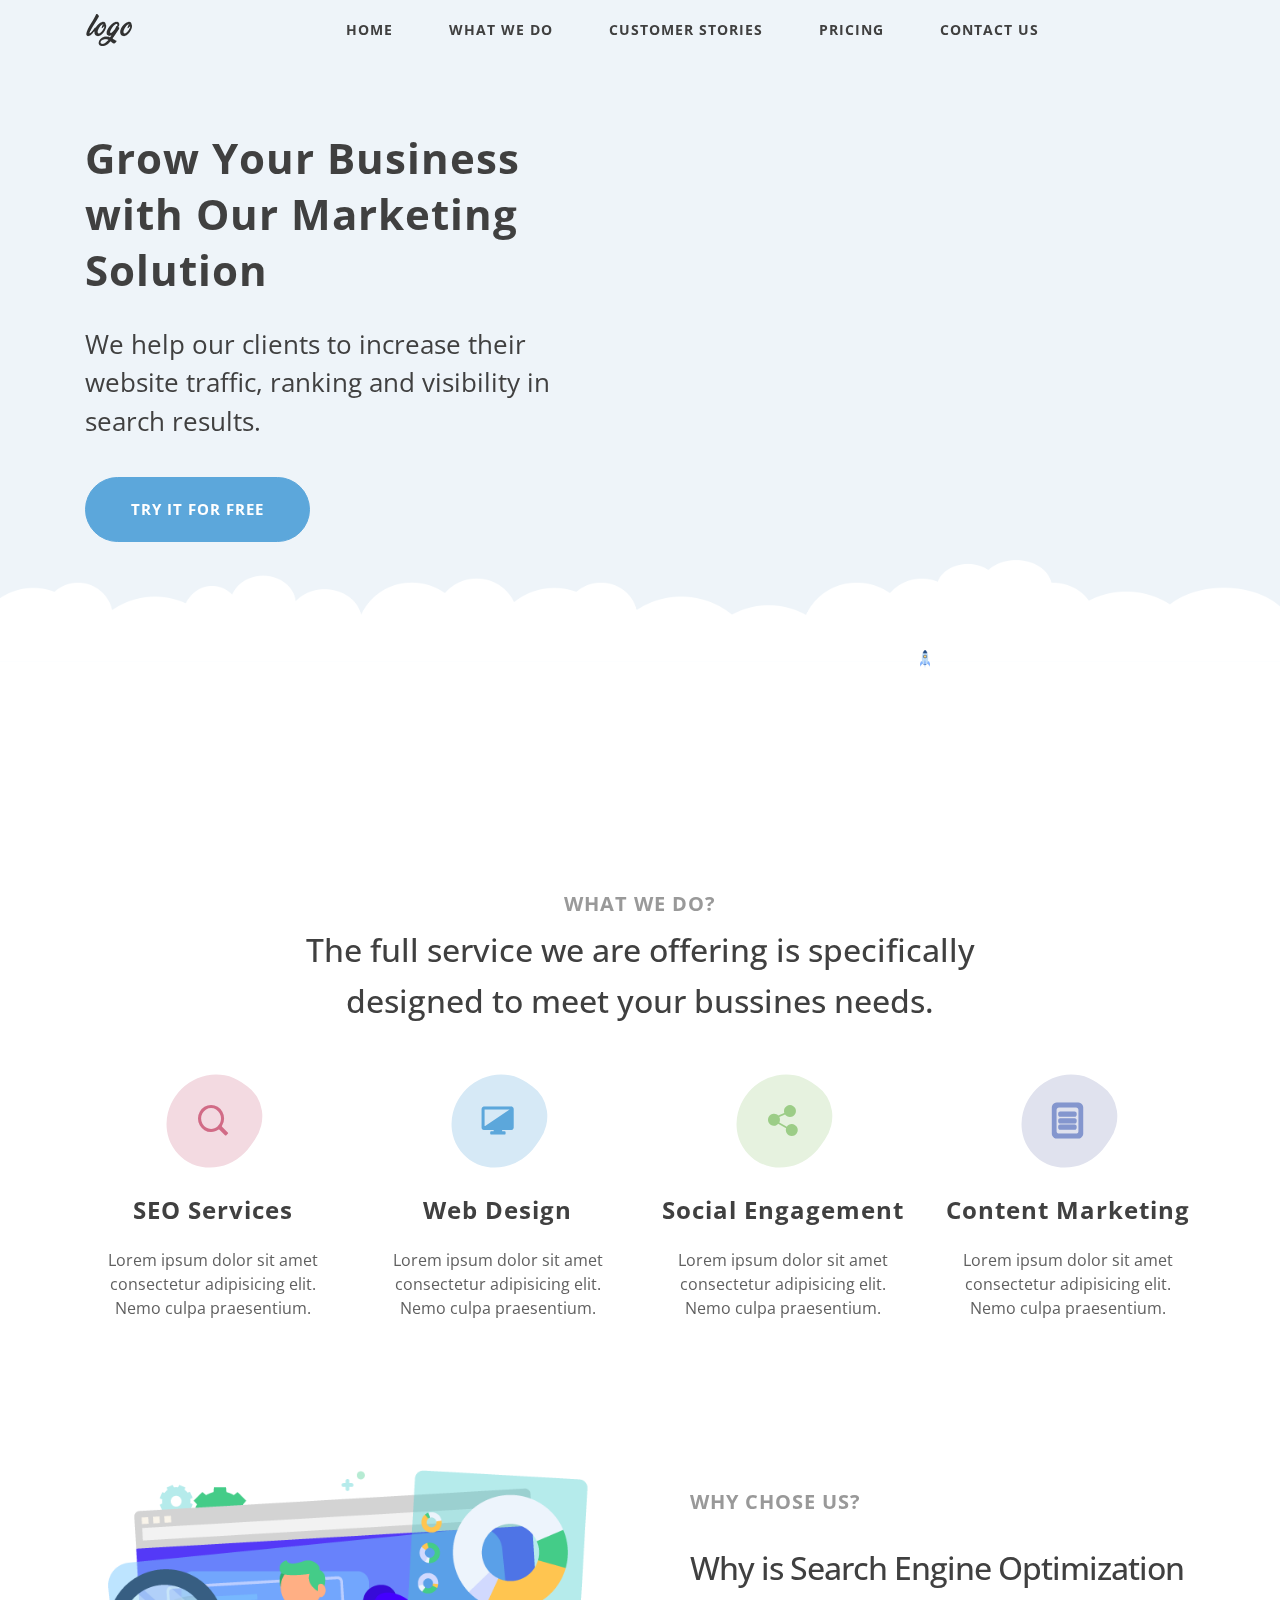
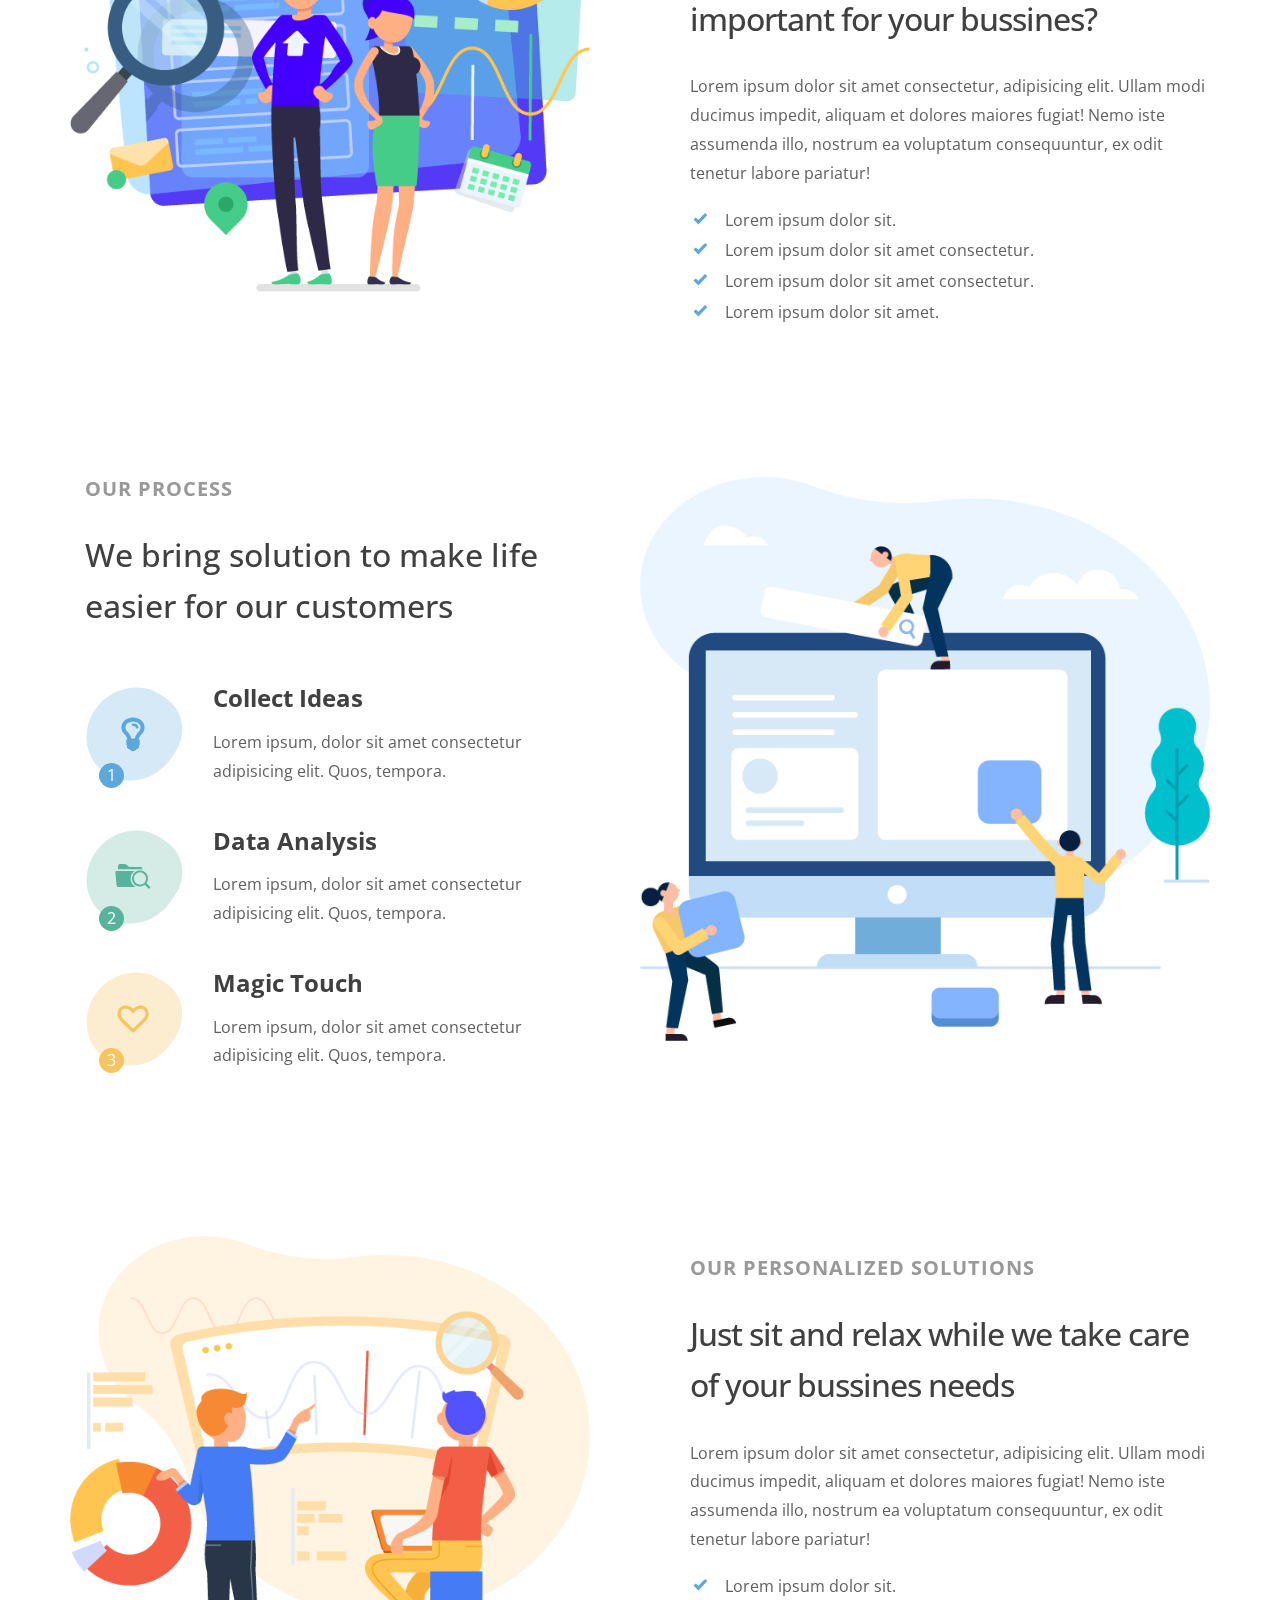
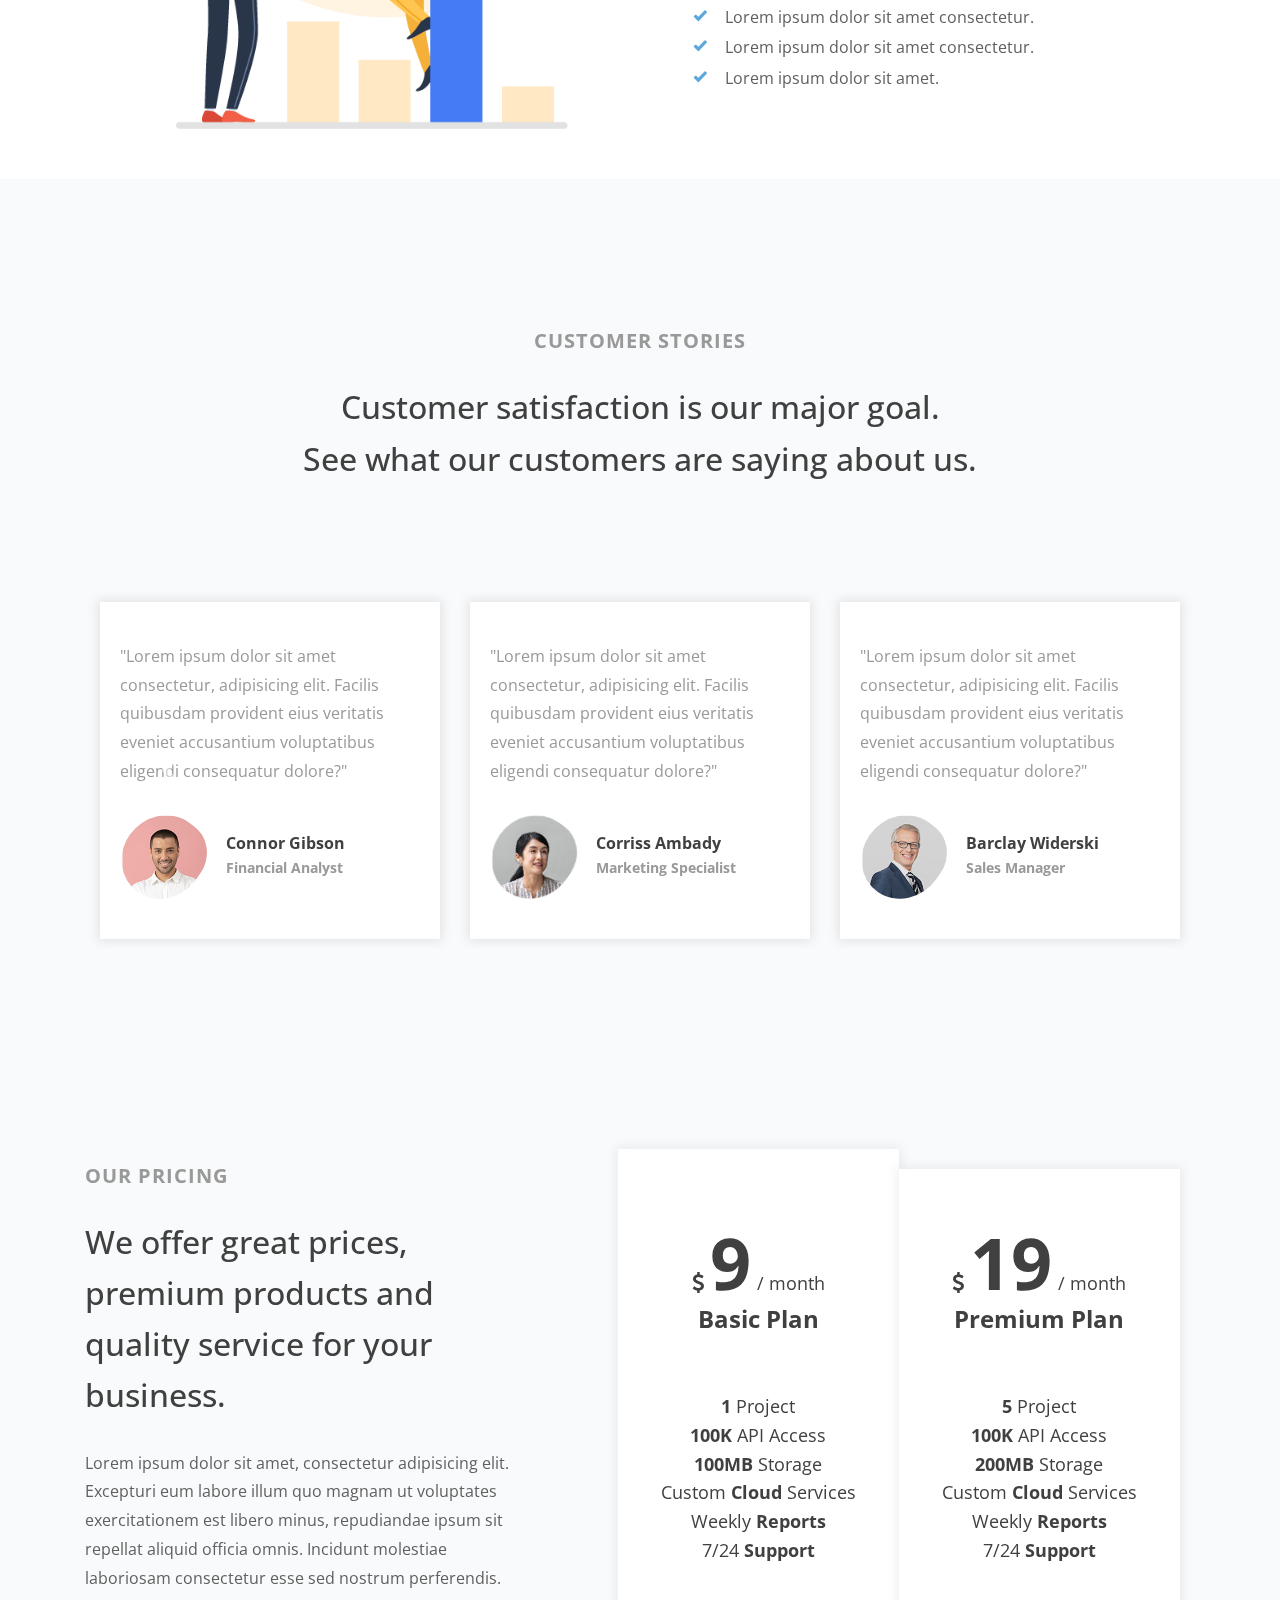
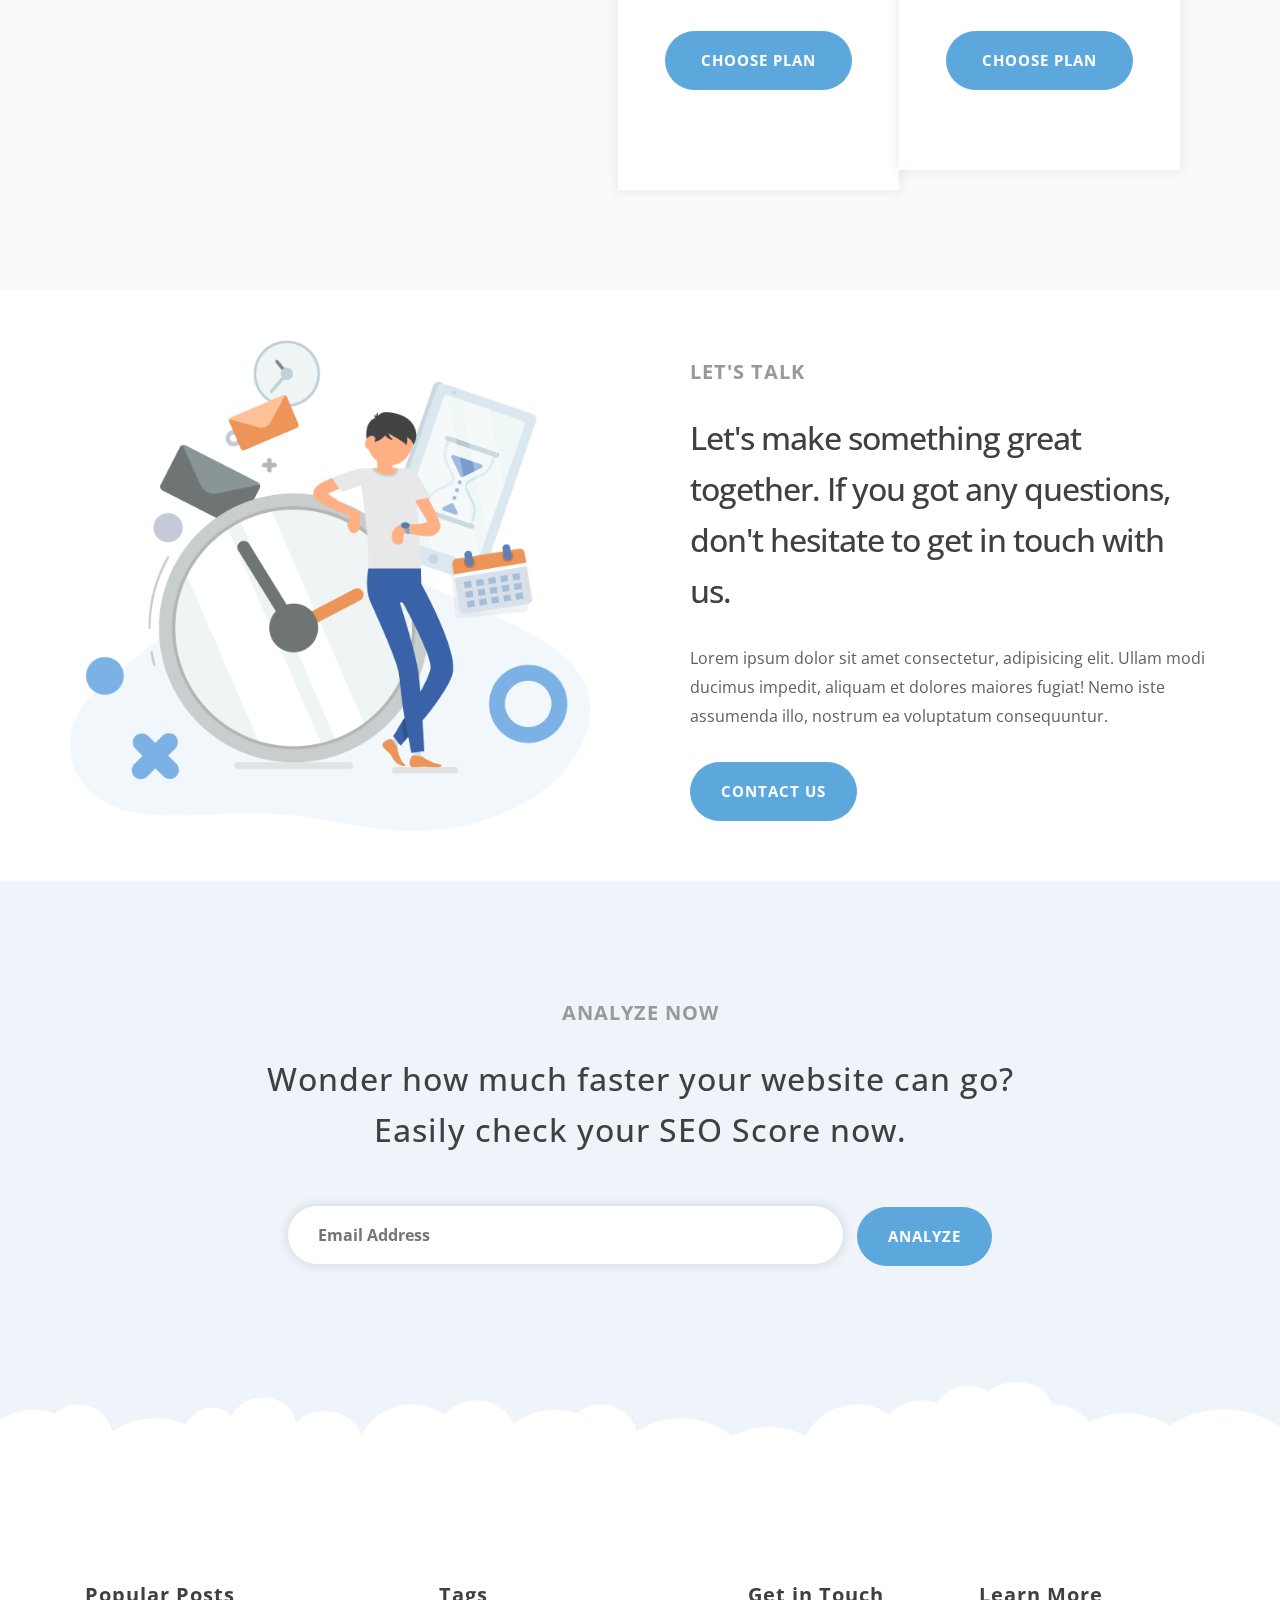
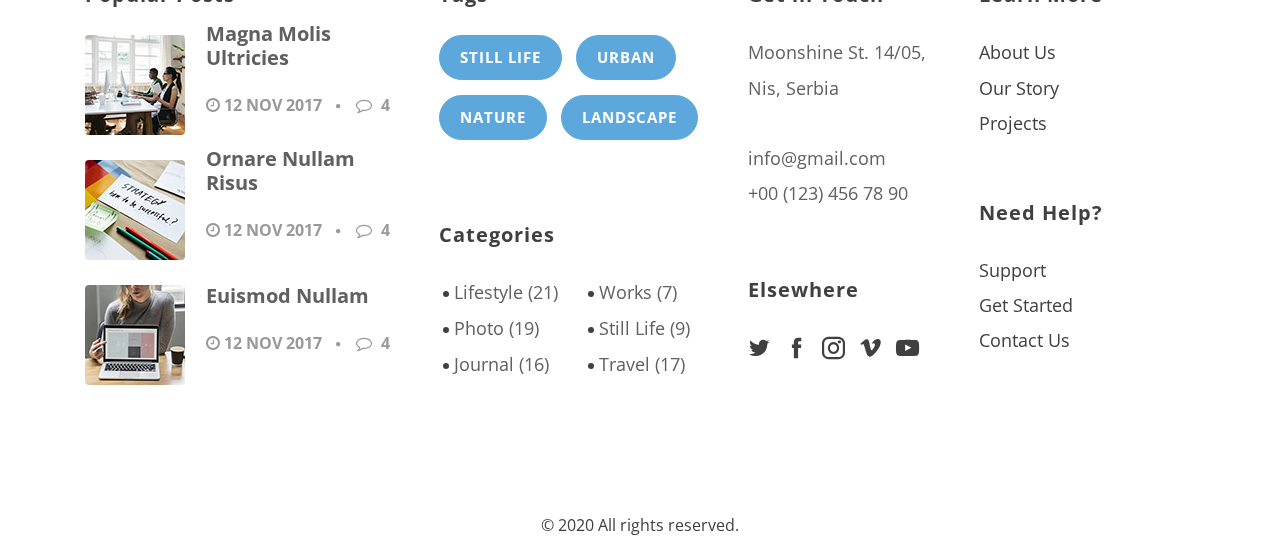
<file: index.html>
<!doctype html>
<html lang="en">

<head>
  <!-- Required meta tags -->
  <meta charset="utf-8">
  <meta name="viewport" content="width=device-width, initial-scale=1, shrink-to-fit=no">

  <!-- Bootstrap CSS -->
  <link rel="stylesheet" href="https://stackpath.bootstrapcdn.com/bootstrap/4.4.1/css/bootstrap.min.css"
    integrity="sha384-Vkoo8x4CGsO3+Hhxv8T/Q5PaXtkKtu6ug5TOeNV6gBiFeWPGFN9MuhOf23Q9Ifjh" crossorigin="anonymous">
  <!-- Google font - Open Sans -->
  <link href="https://fonts.googleapis.com/css?family=Open+Sans&display=swap" rel="stylesheet">
  <!-- Font Awesome -->
  <link rel="stylesheet" href="https://cdnjs.cloudflare.com/ajax/libs/font-awesome/4.7.0/css/font-awesome.min.css">
  <!-- Icofont -->
  <link rel="stylesheet" href="img/icofont/icofont.min.css">
  <!-- Carousel CSS -->
  <link rel="stylesheet" href="css/carousel.css">
  <!-- CSS -->
  <link rel="stylesheet" href="css/main.css">

  <title>Ingternship 2020</title>
</head>

<body>

  <!-- Header -->
  <header class="sticky-top">
    <div class="container">
      <div class="row">

        <!-- Navigation -->
        <nav class="navbar navbar-expand-lg navbar-light sticky-top" id="navbar">
          <!-- Navigation Logo -->
          <a class="navbar-brand" href="#"><img src="img/logo.png" alt="logo"></a>

          <!-- Hamburger button -->
          <button class="navbar-toggler" type="button" data-toggle="collapse" data-target="#navbarNav"
            aria-controls="navbarNav" aria-expanded="false" aria-label="Toggle navigation">
            <span class="navbar-toggler-icon"></span>
          </button>

          <div class="collapse navbar-collapse" id="navbarNav">

            <ul class="navbar-nav">
              <li class="nav-item">
                <a class="nav-link" href="#section1">Home</a>
              </li>
              <li class="nav-item">
                <a class="nav-link" href="#section2">What we do</a>
              </li>
              <li class="nav-item">
                <a class="nav-link" href="#section6">Customer stories</a>
              </li>
              <li class="nav-item">
                <a class="nav-link" href="#section7">Pricing</a>
              </li>
              <li class="nav-item">
                <a class="nav-link" href="#section8">Contact us</a>
              </li>
            </ul>
          </div>
        </nav>
        <!-- Navigation end -->

      </div>
    </div>

  </header>
  <!-- Header end -->

  <!-- Main -->
  <main>

    <!-- Section 1 -->
    <section id="section1">
      <div class="container">
        <div class="row">
          <!-- Left div -->
          <div class="col-12 col-sm-12 col-md-6" id="left">
            <h1>Grow Your Business with Our Marketing Solution</h1>
            <p>We help our clients to increase their website traffic, ranking and visibility in search results.</p>
            <button type="button" class="btn btn-primary btn-lg text-uppercase">Try it for free</button>

          </div>

          <!-- Right div -->
          <div class="col-12 col-sm-12 col-md-6" id="right">
            <img src="img/rocket2.png" alt="rocket" id="rocket" class="img-fluid">
            <img src="img/rocket4.png" alt="clouds" id="clouds" class="img-fluid">
            <img src="img/rocket3.png" alt="stars" id="stars" class="img-fluid">
          </div>
          <!-- Right div end -->
        </div>
      </div>
    </section>

    <!-- Cloud section -->
    <section id="cloudSec">
      <img src="img/rocket1.png" alt="cloud" id="cloud" class="img-fluid">
    </section>
    <!-- Cloud section End -->

    <!-- Section 2 / What we do -->
    <section id="section2">
      <div class="container">
        <h5 class="smallHeader">What we do?</h5>
        <h2>The full service we are offering is specifically designed to meet your bussines needs.</h2>
        <div class="row">
          <div class="col-12 col-sm-6 col-md-6 col-lg-3">
            <div class="unOrdCirc firstIco">
              <i class="icofont-search-1"></i>
            </div>
            <h4>SEO Services</h4>
            <p>Lorem ipsum dolor sit amet consectetur adipisicing elit. Nemo culpa praesentium.</p>
          </div>

          <div class="col-12 col-sm-6 col-md-6 col-lg-3">
            <div class="unOrdCirc secondIco">
              <i class="icofont-contrast"></i>
            </div>
            <h4>Web Design</h4>
            <p>Lorem ipsum dolor sit amet consectetur adipisicing elit. Nemo culpa praesentium.</p>
          </div>

          <div class="col-12 col-sm-6 col-md-6 col-lg-3">
            <div class="unOrdCirc thrdIco">
              <i class="icofont-share"></i>
            </div>
            <h4>Social Engagement</h4>
            <p>Lorem ipsum dolor sit amet consectetur adipisicing elit. Nemo culpa praesentium.</p>
          </div>

          <div class="col-12 col-sm-6 col-md-6 col-lg-3">
            <div class="unOrdCirc fourthIco">
              <i class="icofont-ui-note"></i>
            </div>
            <h4>Content Marketing</h4>
            <p>Lorem ipsum dolor sit amet consectetur adipisicing elit. Nemo culpa praesentium.</p>
          </div>

        </div>
      </div>
    </section>
    <!-- Section 2 end -->

    <!-- Section 3 / Why chose us? -->
    <section id="section3">
      <div class="container">
        <h5 class="smallHeader" id="h5Desk">Why chose us?</h5>
        <h2 id="h2Desk">Why is Search Engine Optimization important for your bussines?</h2>
        <div class="row">
          <!-- Left - img div -->
          <div class="col-12 col-lg-6 imgSec3">
            <img src="img/concept8.png" alt="concept8" class="img-fluid">
          </div>

          <!-- Right div -->
          <div class="col-12  col-lg-6 contSec3">
            <h5 class="smallHeader">Why chose us?</h5>
            <h2>Why is Search Engine Optimization important for your bussines?</h2>
            <p>Lorem ipsum dolor sit amet consectetur, adipisicing elit. Ullam modi ducimus impedit, aliquam et dolores
              maiores fugiat! Nemo iste assumenda illo, nostrum ea voluptatum consequuntur, ex odit tenetur labore
              pariatur!<br></p>
            <ul>
              <li><span><i class="icofont-check"></i></span> Lorem ipsum dolor sit.</li>
              <li><span><i class="icofont-check"></i></span> Lorem ipsum dolor sit amet consectetur.</li>
              <li><span><i class="icofont-check"></i></span> Lorem ipsum dolor sit amet consectetur.</li>
              <li><span><i class="icofont-check"></i></span> Lorem ipsum dolor sit amet.</li>
            </ul>
          </div>
        </div>
      </div>
    </section>
    <!-- Section 3 End -->

    <!-- Section 4 / Our process -->
    <section id="section4">
      <div class="container">
        <h5 class="smallHeader" id="h5Desk1">Our process</h5>
        <h2 id="h2Desk1">We bring solution to make life easier for our customers</h2>
        <div class="row">
          <!-- Left div-->
          <div class="col-12 col-lg-6 contSec4">
            <h5 class="smallHeader">Our process</h5>
            <h2>We bring solution to make life easier for our customers</h2>

            <div class="row col">
              <div class="icon col-3">
                <div class="unOrdCirc1 firstIco1">
                  <i class="fa fa-lightbulb-o"></i>
                </div>
                <div class="sub1">
                  <p>1</p>
                </div>
              </div>

              <div class="text col-9">
                <h4>Collect Ideas</h4>
                <p>Lorem ipsum, dolor sit amet consectetur adipisicing elit. Quos, tempora.</p>
              </div>
            </div>

            <div class="row col">
              <div class="icon col-3">
                <div class="unOrdCirc1 secondIco1">
                  <i class="icofont-search-folder"></i>
                </div>
                <div class="sub2">
                  <p>2</p>
                </div>
              </div>

              <div class="text col-9">
                <h4>Data Analysis</h4>
                <p>Lorem ipsum, dolor sit amet consectetur adipisicing elit. Quos, tempora.</p>
              </div>
            </div>


            <div class="row col">
              <div class="icon col-3">
                <div class="unOrdCirc1 thrdIco1">
                  <i class="fa fa-heart-o"></i>
                </div>
                <div class="sub3">
                  <p>3</p>
                </div>
              </div>

              <div class="text col-9">
                <h4>Magic Touch</h4>
                <p>Lorem ipsum, dolor sit amet consectetur adipisicing elit. Quos, tempora.</p>
              </div>
            </div>
          </div>
          <!-- Left Div End -->

          <!-- Right div - img div -->
          <div class="col-12 col-lg-6 imgSec4">
            <img src="img/concept1.png" alt="concept1" class="img-fluid">
          </div>
          <!-- Right div - img div End -->

        </div>
      </div>
    </section>
    <!-- Section 4 End -->

    <!-- Section 5 / Our personalized solutions-->
    <section id="section5">
      <div class="container">
        <h5 class="smallHeader" id="h5Desk">Our personalized solutions?</h5>
        <h2 id="h2Desk">Just sit and relax while we take care of your bussines needs</h2>
        <div class="row">
          <!-- Left - img div -->
          <div class="col-12 col-lg-6 imgSec3">
            <img src="img/concept3.png" alt="concept3" class="img-fluid">
          </div>
          <!-- Left - img div End -->

          <!-- Right div -->
          <div class="col-12  col-lg-6 contSec3">
            <h5 class="smallHeader">Our personalized solutions</h5>
            <h2>Just sit and relax while we take care of your bussines needs</h2>
            <p>Lorem ipsum dolor sit amet consectetur, adipisicing elit. Ullam modi ducimus impedit, aliquam et dolores
              maiores fugiat! Nemo iste assumenda illo, nostrum ea voluptatum consequuntur, ex odit tenetur labore
              pariatur!<br></p>
            <ul>
              <li><span><i class="icofont-check"></i></span> Lorem ipsum dolor sit.</li>
              <li><span><i class="icofont-check"></i></span> Lorem ipsum dolor sit amet consectetur.</li>
              <li><span><i class="icofont-check"></i></span> Lorem ipsum dolor sit amet consectetur.</li>
              <li><span><i class="icofont-check"></i></span> Lorem ipsum dolor sit amet.</li>
            </ul>
          </div>
          <!-- Right div End -->
        </div>
      </div>
    </section>
    <!-- Section 5 End -->

    <!-- Section 6 / Customer Stories -->
    <section id="section6">

      <div class="container">
        <h5 class="smallHeader">Customer stories</h5>
        <h2>Customer satisfaction is our major goal. <br> See what our customers are saying about us.
        </h2>

        <div id="carousel-example" class="carousel slide" data-ride="carousel">

          <div class="carousel-inner row w-100 mx-auto" role="listbox">

            <div class="carousel-item col-12 col-sm-12 col-md-4 col-lg-4 active">

              <div class="box">
                <p class="comment">"Lorem ipsum dolor sit amet consectetur, adipisicing elit. Facilis quibusdam
                  provident eius veritatis eveniet accusantium voluptatibus eligendi consequatur dolore?"</p>

                <div class="customer"><img class="img-fluid" src="img/customer-t1.jpg" alt="customer-t1"></div>

                <p class="about">Connor Gibson <br><span>Financial Analyst</span></p>

              </div>

            </div>

            <div class="carousel-item col-12 col-sm-12 col-md-4 col-lg-4">

              <div class="box">
                <p class="comment">"Lorem ipsum dolor sit amet consectetur, adipisicing elit. Facilis quibusdam
                  provident eius veritatis eveniet accusantium voluptatibus eligendi consequatur dolore?"</p>

                <div class="customer"><img class="img-fluid" src="img/customer-t2.jpg" alt="customer-t2"></div>

                <p class="about">Corriss Ambady<br><span>Marketing Specialist</span></p>

              </div>
            </div>

            <div class="carousel-item col-12 col-sm-12 col-md-4 col-lg-4">

              <div class="box">
                <p class="comment">"Lorem ipsum dolor sit amet consectetur, adipisicing elit. Facilis quibusdam
                  provident eius veritatis eveniet accusantium voluptatibus eligendi consequatur dolore?"</p>

                <div class="customer"><img class="img-fluid" src="img/customer-t3.jpg" alt="customer-t3"></div>

                <p class="about">Barclay Widerski <br><span>Sales Manager</span></p>

              </div>
            </div>
            <div class="carousel-item col-12 col-sm-12 col-md-4 col-lg-4">

              <div class="box">
                <p class="comment">"Lorem ipsum dolor sit amet consectetur, adipisicing elit. Facilis quibusdam
                  provident eius veritatis eveniet accusantium voluptatibus eligendi consequatur dolore?"</p>

                <div class="customer"><img class="img-fluid" src="img/customer-t4.jpg" alt="customer-t4"></div>

                <p class="about">Connor Widerski <br><span>Financial Analyst</span></p>

              </div>
            </div>

            <div class="carousel-item col-12 col-sm-12 col-md-4 col-lg-4">

              <div class="box">
                <p class="comment">"Lorem ipsum dolor sit amet consectetur, adipisicing elit. Facilis quibusdam
                  provident eius veritatis eveniet accusantium voluptatibus eligendi consequatur dolore?"</p>

                <div class="customer"><img class="img-fluid" src="img/customer-t5.jpg" alt="customer-t5"></div>

                <p class="about">Pamela Gibson <br><span>Sales Manager</span></p>

              </div>
            </div>

            <div class="carousel-item col-12 col-sm-12 col-md-4 col-lg-4">

              <div class="box">
                <p class="comment">"Lorem ipsum dolor sit amet consectetur, adipisicing elit. Facilis quibusdam
                  provident eius veritatis eveniet accusantium voluptatibus eligendi consequatur dolore?"</p>

                <div class="customer"><img class="img-fluid" src="img/customer-t6.jpg" alt="customer-t6"></div>

                <p class="about">Barclay Ambady <br><span>Marketing Specialist</span></p>

              </div>
            </div>

          </div>

          <a class="carousel-control-prev" href="#carousel-example" role="button" data-slide="prev">
            <span class="carousel-control-prev-icon" aria-hidden="true"></span>
            <span class="sr-only">Previous</span>
          </a>
          <a class="carousel-control-next" href="#carousel-example" role="button" data-slide="next">
            <span class="carousel-control-next-icon" aria-hidden="true"></span>
            <span class="sr-only">Next</span>
          </a>
        </div>
      </div>
    </section>
    <!-- Section 6 End-->

    <!-- Section 7 / Our pricing -->
    <section id="section7">
      <div class="container">
        <div class="row">
          <!-- Left (text) Div -->
          <div class="col-12 col-sm-12 col-lg-5">
            <h5 class="smallHeader">Our pricing</h5>
            <h2>We offer great prices, premium products and quality service for your business.</h2>
            <p>Lorem ipsum dolor sit amet, consectetur adipisicing elit. Excepturi eum labore illum quo magnam ut
              voluptates exercitationem est libero minus, repudiandae ipsum sit repellat aliquid officia omnis. Incidunt
              molestiae laboriosam consectetur esse sed nostrum perferendis.</p>
          </div>
          <!-- Left (text) Div End -->

          <!-- Right Div - Pricing Plan -->
          <div class="col-12 col-sm-12 col-lg-7">
            <div class="row">
              <!-- First Pricing Plan -->
              <div class="pricingPlan">
                <h4> <i class="fa fa-dollar"></i> <span class="num">9</span> <span class="mon">/ month</span><br>Basic
                  Plan</h4>

                <p>
                  <span>1</span> Project<br>
                  <span>100K</span> API Access<br>
                  <span>100MB</span> Storage<br>
                  Custom <span>Cloud</span> Services<br>
                  Weekly <span>Reports</span><br>
                  7/24<span> Support</span><br>
                </p>

                <button class="btn btn-primary text-uppercase">Choose plan</button>
              </div>
              <!-- First Pricing Plan End -->

              <!-- Second Pricing Plan -->
              <div class="pricingPlan">
                <h4> <i class="fa fa-dollar"></i> <span class="num">19</span> <span class="mon">/
                    month</span><br>Premium Plan</h4>

                <p>
                  <span>5</span> Project<br>
                  <span>100K</span> API Access<br>
                  <span>200MB</span> Storage<br>
                  Custom <span>Cloud</span> Services<br>
                  Weekly <span>Reports</span><br>
                  7/24<span> Support</span><br>
                </p>

                <button class="btn btn-primary text-uppercase">Choose plan</button>
              </div>
              <!-- Second Pricing Plan End -->
            </div>
          </div>
          <!-- Right Div - Pricing Plan End -->
        </div>
      </div>
    </section>
    <!-- Section 7 End -->

    <!-- Section 8 / Let's Talk-->
    <section id="section8">
      <div class="container">

        <h5 class="smallHeader" id="h5Desk">Let's talk</h5>
        <h2 id="h2Desk">Let's make something great together. If you got any questions, don't hesitate to get in touch
          with us.</h2>

        <div class="row">
          <!-- Left - img div -->
          <div class="col-12 col-lg-6 imgSec3">
            <img src="img/concept12.png" alt="concept3" class="img-fluid">
          </div>
          <!-- Left - img div End -->

          <!-- Right div -->
          <div class="col-12  col-lg-6 contSec3">
            <h5 class="smallHeader">Let's talk</h5>
            <h2>Let's make something great together. If you got any questions, don't hesitate to get in touch with us.
            </h2>

            <p>Lorem ipsum dolor sit amet consectetur, adipisicing elit. Ullam modi ducimus impedit, aliquam et dolores
              maiores fugiat! Nemo iste assumenda illo, nostrum ea voluptatum consequuntur.<br></p>

            <button class="btn btn-primary text-uppercase">Contact us</button>
          </div>
          <!-- Right div End -->
        </div>
      </div>
    </section>
    <!-- Section 8 End -->

    <!-- Section 9 -->
    <section id="section9">
      <div class="container">
        <h5 class="smallHeader">Analyze now</h5>
        <h2>Wonder how much faster your website can go? Easily check your SEO Score now.</h2>
        <!-- Email Input -->
        <form action="#">
          <div class="form-group">
            <input type="email" id="inputField" placeholder="Email Address"
              pattern="[a-z0-9._%+-]+@[a-z0-9.-]+\.[a-z]{2,4}$" required>
            <button type="submit" class="btn btn-primary text-uppercase">Analyze</button>
          </div>
        </form>
        <!-- Email Input End -->
      </div>

    </section>

    <!-- Section 9 End -->

    <!-- Cloud Section // The same as Div which is under Section 1  -->
    <section id="cloudSec">
      <img src="img/rocket1.png" alt="cloud" id="cloud" class="img-fluid">
    </section>
    <!-- Cloud Section End-->
  </main>
  <!-- Main end -->

  <!-- Footer -->
  <footer>
    <div class="container">
      <div class="row">

        <!-- Left footer div -->
        <div class="footerLeft row col-12 col-xl-7">

          <!-- Popular posts -->
          <div class="col-12 col-sm-12 col-md-6 col-xl-6 postFirst">
            <h5 class="footHeading">Popular Posts</h5>

            <!-- First Post -->
            <div class="posts row">
              <div class="postImg col-4">
                <img src="img/footer-a1.jpg" alt="pic1" class="rounded">
              </div>

              <div class="postCont col-8">
                <h5>Magna Molis Ultricies</h5>
                <p><i class="fa fa-clock-o"></i> 12 NOV 2017 <span><i class="fa fa-circle"></i></span> <i
                    class="fa fa-comment-o"></i> 4</p>

              </div>
            </div>
            <!-- First Post End -->

            <!-- Second Post -->
            <div class="posts row">
              <div class="postImg col-4">
                <img src="img/footer-a2.jpg" alt="pic2" class="rounded">
              </div>

              <div class="postCont col-8">
                <h5>Ornare Nullam Risus</h5>
                <p><i class="fa fa-clock-o"></i> 12 NOV 2017 <span><i class="fa fa-circle"></i></span> <i
                    class="fa fa-comment-o"></i> 4</p>
              </div>
            </div>
            <!-- Second Post End -->

            <!-- Thrd Post -->
            <div class="posts row">
              <div class="postImg col-4">
                <img src="img/footer-a3.jpg" alt="pic3" class="rounded">
              </div>

              <div class="postCont col-8">
                <h5>Euismod Nullam</h5>
                <p><i class="fa fa-clock-o"></i> 12 NOV 2017 <span><i class="fa fa-circle"></i></span> <i
                    class="fa fa-comment-o"></i> 4</p>
              </div>
            </div>
            <!-- Thrd Post End -->
          </div>
          <!-- Popular posts End -->

          <!-- Tags and Categories -->
          <div class="col-12 col-sm-12 col-md-6 col-xl-6 postSecond">

            <!-- Tags -->
            <div class="tags">
              <h5 class="footHeading">Tags</h5>
              <a href="#" class="btn btn-primary">Still life</a>
              <a href="#" class="btn btn-primary">Urban</a>
              <a href="#" class="btn btn-primary">Nature</a>
              <a href="#" class="btn btn-primary">Landscape</a>
            </div>
            <!-- Tags End -->

            <!-- Categories -->
            <div class="categories">
              <h5 class="footHeading">Categories</h5>
              <ul class="float-left">
                <li><a href="#"> Lifestyle (21)</a></li>
                <li><a href="#">Photo (19)</a></li>
                <li><a href="#">Journal (16)</a></li>
              </ul>
              <ul class="float-right">
                <li><a href="#">Works (7)</a></li>
                <li><a href="#">Still Life (9)</a></li>
                <li><a href="#">Travel (17)</a></li>
              </ul>
            </div>
            <!-- Categories End -->
          </div>
          <!-- Tags And Categories End -->

        </div>
        <!-- Left Footer Div End -->

        <!-- Right footer div -->
        <div class="footerRight row col-12 col-xl-5">

          <!-- Address and Elsewhere-->
          <div class="col-6 col-md-6 postThrd">
            <h5 class="footHeading">Get in Touch</h5>
            <!-- Address -->
            <address>
              Moonshine St. 14/05, <br>
              Nis, Serbia <br><br>
              info@gmail.com <br>
              +00 (123) 456 78 90 <br><br>
            </address>
            <!-- Addresss End -->

            <!-- Elsewhere -->
            <div class="elsewhere">
              <h5 class="footHeading">Elsewhere</h5>
              <ul>
                <li><a href="#"><i class="icofont-twitter"></a></i></li>
                <li><a href="#"><i class="icofont-facebook"></i></a></li>
                <li><a href="#"><i class="icofont-instagram"></i></a></li>
                <li><a href="#"><i class="icofont-vimeo"></i></a></li>
                <li><a href="#"><i class="icofont-youtube-play"></i></a></li>
              </ul>
            </div>
            <!-- Elsewhere End -->
          </div>
          <!-- Address and Elsewhere End-->

          <!-- Learn More & Need Help -->
          <div class="col-6 col-md-6 postFourth">
            <h5 class="footHeading">Learn More</h5>
            <ul>
              <li><a href="#">About Us</a></li>
              <li><a href="#">Our Story</a></li>
              <li><a href="#">Projects</a></li>
            </ul>

            <h5 class="footHeading footHead2">Need Help?</h5>
            <ul>
              <li><a href="#">Support</a></li>
              <li><a href="#">Get Started</a></li>
              <li><a href="#">Contact Us</a></li>
            </ul>
          </div>
          <!-- Learn More & Need Help End -->
        </div>
        <!-- Right Footer Div End -->

      </div>
    </div>

  </footer>
  <!-- Footer End -->

  <!-- Copywriting -->
  <section class="copywriting text-center">&copy; 2020 All rights reserved.
  </section>
  <!-- Copywriting End -->


  <!-- Optional JavaScript -->
  <!-- jQuery first, then Popper.js, then Bootstrap JS -->
  <script src="https://code.jquery.com/jquery-3.4.1.js" integrity="sha256-WpOohJOqMqqyKL9FccASB9O0KwACQJpFTUBLTYOVvVU="
    crossorigin="anonymous"></script>
  <script src="https://cdn.jsdelivr.net/npm/popper.js@1.16.0/dist/umd/popper.min.js"
    integrity="sha384-Q6E9RHvbIyZFJoft+2mJbHaEWldlvI9IOYy5n3zV9zzTtmI3UksdQRVvoxMfooAo" crossorigin="anonymous">
  </script>
  <script src="https://stackpath.bootstrapcdn.com/bootstrap/4.4.1/js/bootstrap.min.js"
    integrity="sha384-wfSDF2E50Y2D1uUdj0O3uMBJnjuUD4Ih7YwaYd1iqfktj0Uod8GCExl3Og8ifwB6" crossorigin="anonymous">
  </script>
  <script src="js/main.js"></script>

</body>

</html>
</file>
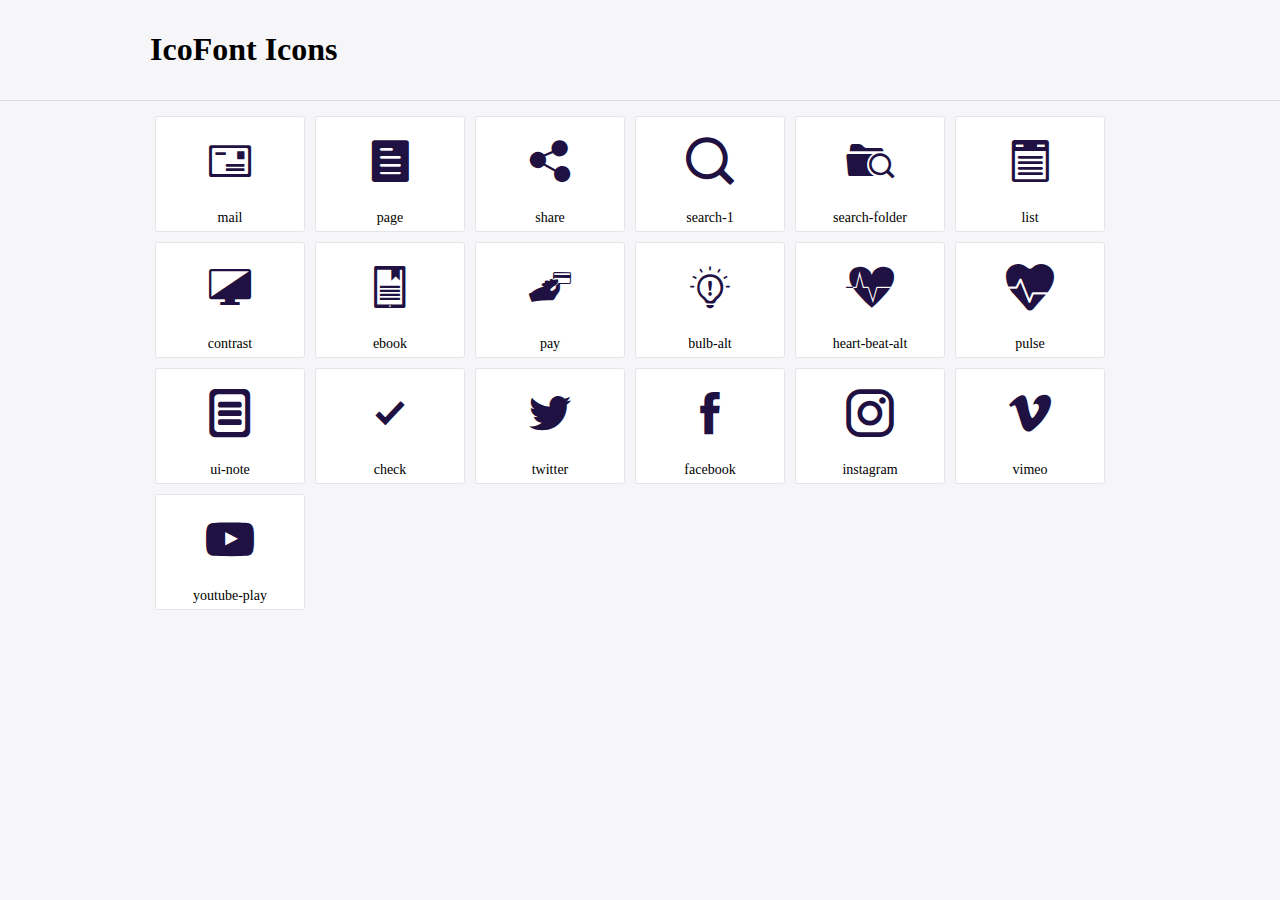
<file: img/icofont/demo.html>
<!DOCTYPE html>
	<html>
	<head>
		<meta charset="utf-8">
		<title>Examples | IcoFont</title>
		<link rel="stylesheet" type="text/css" href="./icofont.min.css">
		<style type="text/css">
			body {
				margin: 0;
				padding: 0;
				background: #F6F6F9;
			}
			.header {
				border-bottom: 1px solid #DCDCE1;
				padding: 10px 0;
				margin-bottom: 10px;
			}
			.container {
				width: 980px;
				margin: 0 auto;
			}
			.ico-title {
				font-size: 2em;
			}
			.iconlist {
				margin: 0;
				padding: 0;
				list-style: none;
				text-align: center;
				width: 100%;
				display: flex;
				flex-wrap: wrap;
				flex-direction: row;
			}
			.iconlist li {
				position: relative;
				margin: 5px;
				width: 150px;
				cursor: pointer;
			}
			.iconlist li .icon-holder {
				position: relative;
				text-align: center;
				border-radius: 3px;
				overflow: hidden;
				padding-bottom: 5px;
				background: #ffffff;
				border: 1px solid #E4E5EA;
				transition: all 0.2s linear 0s;
			}
			.iconlist li .icon-holder:hover {
				background: #00C3DA;
				color: #ffffff;
			}
			.iconlist li .icon-holder:hover .icon i {
				color: #ffffff;
			}
			.iconlist li .icon-holder .icon {
				padding: 20px;
				text-align: center;
			}
			.iconlist li .icon-holder .icon i {
				font-size: 3em;
				color: #1F1142;
			}
			.iconlist li .icon-holder span {
				font-size: 14px;
				display: block;
				margin-top: 5px;
				border-radius: 3px;
			}
		</style>
	</head>
	<body>
	<div class="header">
		<div class="container">
			<h1 class="ico-title"> IcoFont Icons </h1>
		</div>
	</div>
	<div class="container">
		<ul class="iconlist">
		
		<li>
			<div class="icon-holder">
				<div class="icon"> 
					<i class="icofont-mail"></i>
				</div> 
				<span> mail </span>
			</div>
		</li>
		
		<li>
			<div class="icon-holder">
				<div class="icon"> 
					<i class="icofont-page"></i>
				</div> 
				<span> page </span>
			</div>
		</li>
		
		<li>
			<div class="icon-holder">
				<div class="icon"> 
					<i class="icofont-share"></i>
				</div> 
				<span> share </span>
			</div>
		</li>
		
		<li>
			<div class="icon-holder">
				<div class="icon"> 
					<i class="icofont-search-1"></i>
				</div> 
				<span> search-1 </span>
			</div>
		</li>
		
		<li>
			<div class="icon-holder">
				<div class="icon"> 
					<i class="icofont-search-folder"></i>
				</div> 
				<span> search-folder </span>
			</div>
		</li>
		
		<li>
			<div class="icon-holder">
				<div class="icon"> 
					<i class="icofont-list"></i>
				</div> 
				<span> list </span>
			</div>
		</li>
		
		<li>
			<div class="icon-holder">
				<div class="icon"> 
					<i class="icofont-contrast"></i>
				</div> 
				<span> contrast </span>
			</div>
		</li>
		
		<li>
			<div class="icon-holder">
				<div class="icon"> 
					<i class="icofont-ebook"></i>
				</div> 
				<span> ebook </span>
			</div>
		</li>
		
		<li>
			<div class="icon-holder">
				<div class="icon"> 
					<i class="icofont-pay"></i>
				</div> 
				<span> pay </span>
			</div>
		</li>
		
		<li>
			<div class="icon-holder">
				<div class="icon"> 
					<i class="icofont-bulb-alt"></i>
				</div> 
				<span> bulb-alt </span>
			</div>
		</li>
		
		<li>
			<div class="icon-holder">
				<div class="icon"> 
					<i class="icofont-heart-beat-alt"></i>
				</div> 
				<span> heart-beat-alt </span>
			</div>
		</li>
		
		<li>
			<div class="icon-holder">
				<div class="icon"> 
					<i class="icofont-pulse"></i>
				</div> 
				<span> pulse </span>
			</div>
		</li>
		
		<li>
			<div class="icon-holder">
				<div class="icon"> 
					<i class="icofont-ui-note"></i>
				</div> 
				<span> ui-note </span>
			</div>
		</li>
		
		<li>
			<div class="icon-holder">
				<div class="icon"> 
					<i class="icofont-check"></i>
				</div> 
				<span> check </span>
			</div>
		</li>
		
		<li>
			<div class="icon-holder">
				<div class="icon"> 
					<i class="icofont-twitter"></i>
				</div> 
				<span> twitter </span>
			</div>
		</li>
		
		<li>
			<div class="icon-holder">
				<div class="icon"> 
					<i class="icofont-facebook"></i>
				</div> 
				<span> facebook </span>
			</div>
		</li>
		
		<li>
			<div class="icon-holder">
				<div class="icon"> 
					<i class="icofont-instagram"></i>
				</div> 
				<span> instagram </span>
			</div>
		</li>
		
		<li>
			<div class="icon-holder">
				<div class="icon"> 
					<i class="icofont-vimeo"></i>
				</div> 
				<span> vimeo </span>
			</div>
		</li>
		
		<li>
			<div class="icon-holder">
				<div class="icon"> 
					<i class="icofont-youtube-play"></i>
				</div> 
				<span> youtube-play </span>
			</div>
		</li>
		
		</ul>
	</div>	
	</body>
	</html>
</file>
<file: css/carousel.css>
/*     C A R O U S E L

CC 2.0 License Iatek LLC 2018
Attribution required

*/


@media (min-width: 768px) and (max-width: 991px) {

  /* Show 4th slide on md  if col-md-4*/
  .carousel-inner .active.col-md-4.carousel-item+.carousel-item+.carousel-item+.carousel-item {
    position: absolute;
    top: 0;
    right: -33.3333%;
    /*change this with javascript in the future*/
    z-index: -1;
    display: block;
    visibility: visible;
  }

}

@media (min-width: 576px) and (max-width: 768px) {

  /* Show 3rd slide on sm  if col-sm-6*/
  .carousel-inner .active.col-sm-6.carousel-item+.carousel-item+.carousel-item {
    position: absolute;
    top: 0;
    right: -50%;
    /*change this with javascript in the future*/
    z-index: -1;
    display: block;
    visibility: visible;
  }

}

@media (min-width: 576px) {

  .carousel-item {
    margin-right: 0;
  }

  /* show 2 items */
  .carousel-inner .active+.carousel-item {
    display: block;
  }

  .carousel-inner .carousel-item.active:not(.carousel-item-right):not(.carousel-item-left),
  .carousel-inner .carousel-item.active:not(.carousel-item-right):not(.carousel-item-left)+.carousel-item {
    transition: none;
  }

  .carousel-inner .carousel-item-next {
    position: relative;
    transform: translate3d(0, 0, 0);
  }

  /* left or forward direction */
  .active.carousel-item-left+.carousel-item-next.carousel-item-left,
  .carousel-item-next.carousel-item-left+.carousel-item,
  .carousel-item-next.carousel-item-left+.carousel-item+.carousel-item {
    position: relative;
    transform: translate3d(-100%, 0, 0);
    visibility: visible;
  }

  /* farthest right hidden item must be abso position for animations */
  .carousel-inner .carousel-item-prev.carousel-item-right {
    position: absolute;
    top: 0;
    left: 0;
    z-index: -1;
    display: block;
    visibility: visible;
  }

  /* right or prev direction */
  .active.carousel-item-right+.carousel-item-prev.carousel-item-right,
  .carousel-item-prev.carousel-item-right+.carousel-item,
  .carousel-item-prev.carousel-item-right+.carousel-item+.carousel-item {
    position: relative;
    transform: translate3d(100%, 0, 0);
    visibility: visible;
    display: block;
    visibility: visible;
  }

}

/*MD*/
@media (min-width: 768px) {

  /* show 3rd of 3 item slide */
  .carousel-inner .active+.carousel-item+.carousel-item {
    display: block;
  }

  .carousel-inner .carousel-item.active:not(.carousel-item-right):not(.carousel-item-left)+.carousel-item+.carousel-item {
    transition: none;
  }


  .carousel-inner .carousel-item-next {
    position: relative;
    transform: translate3d(0, 0, 0);
  }


  /* left or forward direction */
  .carousel-item-next.carousel-item-left+.carousel-item+.carousel-item+.carousel-item {
    position: relative;
    transform: translate3d(-100%, 0, 0);
    visibility: visible;
  }

  /* right or prev direction */
  .carousel-item-prev.carousel-item-right+.carousel-item+.carousel-item+.carousel-item {
    position: relative;
    transform: translate3d(100%, 0, 0);
    visibility: visible;
    display: block;
    visibility: visible;
  }

}


/*LG */
@media (min-width: 991px) {

  /* show 3th item */
  .carousel-inner .active+.carousel-item+.carousel-item {
    display: block;
  }

  .carousel-inner .carousel-item.active:not(.carousel-item-right):not(.carousel-item-left)+.carousel-item+.carousel-item {
    transition: none;
  }

  /* Show 4th slide on lg if col-lg-3 */
  .carousel-inner .active.col-lg-4.carousel-item+.carousel-item+.carousel-item+.carousel-item {
    position: absolute;
    top: 0;
    right: -33.3%;
    /*change this with javascript in the future*/
    z-index: -1;
    display: block;
    visibility: visible;
  }

  /* left or forward direction */
  .carousel-item-next.carousel-item-left+.carousel-item+.carousel-item+.carousel-item {
    position: relative;
    transform: translate3d(-100%, 0, 0);
    visibility: visible;
  }

  /* right or prev direction //t - previous slide direction last item animation fix */
  .carousel-item-prev.carousel-item-right+.carousel-item+.carousel-item+.carousel-item {
    position: relative;
    transform: translate3d(100%, 0, 0);
    visibility: visible;
    display: block;
    visibility: visible;
  }

}
</file>
<file: css/main.css>
.blob, body main #section2 .container .row .col-12 .unOrdCirc, body main #section4 .container .row .contSec4 .col .icon .unOrdCirc1 {
  height: 90px;
  width: 96px;
  border-radius: 190% 200% 160% 200% / 190% 200% 160% 200%;
  -webkit-transform: rotate(-55deg);
          transform: rotate(-55deg);
  display: -webkit-box;
  display: -ms-flexbox;
  display: flex;
  position: relative;
  -webkit-box-pack: center;
      -ms-flex-pack: center;
          justify-content: center;
  -webkit-box-align: center;
      -ms-flex-align: center;
          align-items: center; }
  .blob i, body main #section2 .container .row .col-12 .unOrdCirc i, body main #section4 .container .row .contSec4 .col .icon .unOrdCirc1 i {
    -webkit-transform: rotate(55deg);
            transform: rotate(55deg);
    position: absolute;
    margin: 0 auto;
    font-size: 2.2rem; }

.sub, body main #section4 .container .row .contSec4 .col .icon .sub1, body main #section4 .container .row .contSec4 .col .icon .sub2, body main #section4 .container .row .contSec4 .col .icon .sub3 {
  height: 25px;
  width: 25px;
  border-radius: 50%;
  position: absolute;
  margin-top: -16px;
  margin-left: 14px;
  text-align: center;
  color: white; }

.btn, body main #section1 #left button, body main #section3 .container .row .contSec3 button,
body main #section5 .container .row .contSec3 button,
body main #section8 .container .row .contSec3 button, body main #section7 .container .row .col-lg-7 .row .pricingPlan button, body main #section9 .container form .form-group button {
  text-transform: uppercase;
  border-radius: 50px;
  font-weight: bold;
  font-size: 0.95rem;
  background-color: #5ca7db;
  letter-spacing: 1px;
  border: 1px solid #5ca7db; }
  .btn:hover, body main #section1 #left button:hover, body main #section3 .container .row .contSec3 button:hover,
  body main #section5 .container .row .contSec3 button:hover,
  body main #section8 .container .row .contSec3 button:hover, body main #section7 .container .row .col-lg-7 .row .pricingPlan button:hover, body main #section9 .container form .form-group button:hover {
    background-color: white;
    color: #5ca7db;
    -webkit-transition: 0.2s;
    transition: 0.2s; }

html {
  position: relative;
  scroll-behavior: smooth; }

body {
  font-family: 'Open Sans', sans-serif !important;
  height: 100%;
  color: #404040;
  background-color: white; }
  body #section2,
  body #section3,
  body #section4,
  body #section4,
  body #section6,
  body #section7,
  body #section8,
  body #section9,
  body footer {
    padding-top: 100px;
    padding-bottom: 100px; }
  body header {
    height: 60px;
    background-color: #eef4f9; }
    body header .container .row nav {
      position: fixed;
      text-transform: uppercase;
      z-index: 999; }
      body header .container .row nav .navbar-brand {
        padding-right: 150px; }
      body header .container .row nav .navbar-toggler:focus {
        outline: none; }
      body header .container .row nav .collapse ul {
        text-align: center; }
        body header .container .row nav .collapse ul li {
          padding-left: 40px; }
          body header .container .row nav .collapse ul li a {
            font-size: 0.9rem;
            color: #404040;
            font-weight: bold;
            letter-spacing: 1px; }
            body header .container .row nav .collapse ul li a:hover {
              -webkit-transition: 0.2s;
              transition: 0.2s;
              color: #5ca7db; }
  body main #section1 {
    background-color: #eef4f9;
    position: relative;
    height: 100%; }
    body main #section1 #left {
      color: #404040; }
      body main #section1 #left h1 {
        padding: 0;
        padding-top: 70px;
        font-weight: bold;
        font-size: 2.6rem;
        letter-spacing: 1px;
        line-height: 3.5rem; }
      body main #section1 #left p {
        padding: 20px 0px;
        font-size: 1.6rem; }
      body main #section1 #left button {
        padding: 20px 45px; }
    body main #section1 #right {
      height: 500px;
      display: -webkit-box;
      display: -ms-flexbox;
      display: flex;
      -webkit-box-pack: center;
          -ms-flex-pack: center;
              justify-content: center;
      -webkit-box-align: center;
          -ms-flex-align: center;
              align-items: center; }
      body main #section1 #right #rocket {
        position: absolute;
        width: 10px;
        top: 590px; }
      body main #section1 #right #clouds {
        position: absolute;
        width: 97%;
        bottom: 120px;
        left: 35px;
        display: none; }
      body main #section1 #right #stars {
        position: absolute;
        top: 10px;
        width: 80%;
        display: none; }
  body main #cloudSec {
    margin: 0;
    padding: 0;
    background-color: #eef4f9; }
  body main #section2 {
    text-align: center;
    -webkit-box-pack: center;
        -ms-flex-pack: center;
            justify-content: center;
    -webkit-box-align: center;
        -ms-flex-align: center;
            align-items: center; }
    body main #section2 .container h5 {
      text-transform: uppercase;
      font-weight: bold;
      color: #999999;
      letter-spacing: 1px;
      padding-top: 130px; }
    body main #section2 .container h2 {
      width: 70%;
      margin: 0 auto;
      line-height: 3.2rem; }
    body main #section2 .container .row {
      -webkit-box-pack: justify;
          -ms-flex-pack: justify;
              justify-content: space-between; }
      body main #section2 .container .row .col-12 .unOrdCirc {
        margin: 0 auto;
        margin-top: 50px; }
      body main #section2 .container .row .col-12 .firstIco {
        background-color: #f3dae1; }
        body main #section2 .container .row .col-12 .firstIco i {
          color: #d16b86;
          font-size: 1.9rem;
          font-weight: 500; }
      body main #section2 .container .row .col-12 .secondIco {
        background-color: #d6e9f6; }
        body main #section2 .container .row .col-12 .secondIco i {
          color: #5ca7db;
          font-weight: 800; }
      body main #section2 .container .row .col-12 .thrdIco {
        background-color: #e6f2df; }
        body main #section2 .container .row .col-12 .thrdIco i {
          color: #9ccd87;
          font-weight: 500; }
      body main #section2 .container .row .col-12 .fourthIco {
        background-color: #e0e2ee; }
        body main #section2 .container .row .col-12 .fourthIco i {
          color: #8496ce;
          font-weight: 800; }
      body main #section2 .container .row .col-12 h4 {
        padding: 30px 0px 15px 0px;
        font-weight: bold;
        letter-spacing: 1px; }
      body main #section2 .container .row .col-12 p {
        color: #606060;
        font-size: 1rem;
        margin: 0;
        padding: 0; }
  body main #section3,
  body main #section5,
  body main #section8 {
    padding-top: 50px;
    padding-bottom: 50px; }
    body main #section3 .container #h5Desk,
    body main #section3 .container #h2Desk,
    body main #section5 .container #h5Desk,
    body main #section5 .container #h2Desk,
    body main #section8 .container #h5Desk,
    body main #section8 .container #h2Desk {
      display: none; }
    body main #section3 .container .row,
    body main #section5 .container .row,
    body main #section8 .container .row {
      -ms-flex-wrap: wrap-reverse;
          flex-wrap: wrap-reverse; }
      body main #section3 .container .row .imgSec3,
      body main #section5 .container .row .imgSec3,
      body main #section8 .container .row .imgSec3 {
        margin: 0;
        padding: 0;
        padding-right: 50px; }
        body main #section3 .container .row .imgSec3 img,
        body main #section5 .container .row .imgSec3 img,
        body main #section8 .container .row .imgSec3 img {
          width: 100%; }
      body main #section3 .container .row .contSec3,
      body main #section5 .container .row .contSec3,
      body main #section8 .container .row .contSec3 {
        margin: 0;
        padding: 0;
        padding-left: 50px; }
        body main #section3 .container .row .contSec3 h5,
        body main #section5 .container .row .contSec3 h5,
        body main #section8 .container .row .contSec3 h5 {
          text-transform: uppercase;
          font-weight: bold;
          color: #999999;
          letter-spacing: 1px;
          margin-top: 20px; }
        body main #section3 .container .row .contSec3 h2,
        body main #section5 .container .row .contSec3 h2,
        body main #section8 .container .row .contSec3 h2 {
          line-height: 3.2rem;
          padding-top: 20px;
          padding-bottom: 20px;
          letter-spacing: -1px; }
        body main #section3 .container .row .contSec3 p,
        body main #section5 .container .row .contSec3 p,
        body main #section8 .container .row .contSec3 p {
          color: #606060;
          font-size: 1rem;
          line-height: 1.8rem; }
        body main #section3 .container .row .contSec3 ul,
        body main #section5 .container .row .contSec3 ul,
        body main #section8 .container .row .contSec3 ul {
          margin: 0;
          padding: 0;
          color: #606060;
          line-height: 1.8rem; }
          body main #section3 .container .row .contSec3 ul li,
          body main #section5 .container .row .contSec3 ul li,
          body main #section8 .container .row .contSec3 ul li {
            list-style-type: none;
            font-size: 1rem; }
            body main #section3 .container .row .contSec3 ul li span,
            body main #section5 .container .row .contSec3 ul li span,
            body main #section8 .container .row .contSec3 ul li span {
              color: #5ca7db;
              margin-right: 10px;
              font-size: 1.3rem; }
              body main #section3 .container .row .contSec3 ul li span i,
              body main #section5 .container .row .contSec3 ul li span i,
              body main #section8 .container .row .contSec3 ul li span i {
                margin: 0;
                padding: 0;
                font-weight: bold; }
        body main #section3 .container .row .contSec3 button,
        body main #section5 .container .row .contSec3 button,
        body main #section8 .container .row .contSec3 button {
          padding: 17px 30px;
          margin-top: 15px; }
  body main #section4 .container #h5Desk1,
  body main #section4 .container #h2Desk1 {
    display: none; }
  body main #section4 .container .row .contSec4 h5 {
    text-transform: uppercase;
    font-weight: bold;
    color: #999999;
    letter-spacing: 1px; }
  body main #section4 .container .row .contSec4 h2 {
    line-height: 3.2rem;
    padding-top: 20px;
    padding-bottom: 20px; }
  body main #section4 .container .row .contSec4 .col {
    margin: 0;
    padding: 0;
    padding-top: 30px;
    padding-right: 50px; }
    body main #section4 .container .row .contSec4 .col .icon {
      margin: 0;
      padding: 0; }
      body main #section4 .container .row .contSec4 .col .icon .firstIco1 {
        background-color: #d6e9f6; }
        body main #section4 .container .row .contSec4 .col .icon .firstIco1 i {
          color: #5ca7db;
          font-weight: 800;
          font-size: 2.4rem; }
      body main #section4 .container .row .contSec4 .col .icon .secondIco1 {
        background-color: #d5ece6; }
        body main #section4 .container .row .contSec4 .col .icon .secondIco1 i {
          color: #58b39a;
          font-weight: 500; }
      body main #section4 .container .row .contSec4 .col .icon .thrdIco1 {
        background-color: #fcedd0; }
        body main #section4 .container .row .contSec4 .col .icon .thrdIco1 i {
          color: #f5c463;
          font-weight: bold;
          font-size: 1.9rem; }
      body main #section4 .container .row .contSec4 .col .icon .sub1 {
        background-color: #5ca7db; }
      body main #section4 .container .row .contSec4 .col .icon .sub2 {
        background-color: #58b39a; }
      body main #section4 .container .row .contSec4 .col .icon .sub3 {
        background-color: #f5c463; }
    body main #section4 .container .row .contSec4 .col .text {
      margin: 0;
      padding: 0;
      padding-left: 5px;
      margin-top: -5px; }
      body main #section4 .container .row .contSec4 .col .text h4 {
        padding-bottom: 7px;
        font-weight: bold; }
      body main #section4 .container .row .contSec4 .col .text p {
        color: #606060;
        font-size: 1rem;
        line-height: 1.8rem; }
  body main #section4 .container .row .imgSec4 {
    margin: 0;
    padding: 0; }
    body main #section4 .container .row .imgSec4 img {
      margin: 0;
      padding: 0; }
  body main #section6 {
    padding-top: 150px;
    text-align: center;
    padding-bottom: 100px;
    background-color: #f9fafb; }
    body main #section6 .container h5 {
      text-transform: uppercase;
      font-weight: bold;
      color: #999999;
      letter-spacing: 1px; }
    body main #section6 .container h2 {
      line-height: 3.2rem;
      padding-top: 20px;
      padding-bottom: 100px; }
    body main #section6 .container #carousel-example {
      margin: 0;
      padding: 0;
      text-align: left; }
      body main #section6 .container #carousel-example .carousel-inner {
        margin: 0;
        padding: 0; }
        body main #section6 .container #carousel-example .carousel-inner .carousel-item {
          padding-top: 10px;
          padding-bottom: 10px; }
          body main #section6 .container #carousel-example .carousel-inner .carousel-item .box {
            margin: 0;
            padding: 0;
            background-color: white;
            -webkit-box-shadow: 0px 0px 10px 2px rgba(96, 96, 96, 0.15);
            box-shadow: 0px 0px 10px 2px rgba(96, 96, 96, 0.15);
            padding: 40px 20px 60px 20px; }
            body main #section6 .container #carousel-example .carousel-inner .carousel-item .box .comment {
              font-size: 1rem;
              line-height: 1.8rem;
              padding-bottom: 15px;
              color: #999999; }
            body main #section6 .container #carousel-example .carousel-inner .carousel-item .box .customer {
              height: 80px;
              width: 86px;
              border-radius: 190% 200% 160% 200% / 190% 200% 160% 200%;
              -webkit-transform: rotate(-55deg);
                      transform: rotate(-55deg);
              overflow: hidden;
              float: left;
              margin-right: 20px; }
              body main #section6 .container #carousel-example .carousel-inner .carousel-item .box .customer img {
                -webkit-transform: rotate(55deg);
                        transform: rotate(55deg); }
            body main #section6 .container #carousel-example .carousel-inner .carousel-item .box .about {
              margin: 0;
              padding: 0;
              font-size: 1rem;
              text-align: left;
              color: #404040;
              font-weight: bold;
              margin-left: 20px;
              margin-top: 30px; }
              body main #section6 .container #carousel-example .carousel-inner .carousel-item .box .about span {
                color: #999999;
                font-size: 0.85rem; }
  body main #section7 {
    background-color: #f9fafb; }
    body main #section7 .container .row {
      margin: 0 auto; }
      body main #section7 .container .row .col-lg-5 {
        margin: 0;
        padding: 0;
        padding-right: 20px;
        padding-top: 15px; }
        body main #section7 .container .row .col-lg-5 h5 {
          text-transform: uppercase;
          font-weight: bold;
          color: #999999;
          letter-spacing: 1px; }
        body main #section7 .container .row .col-lg-5 h2 {
          line-height: 3.2rem;
          padding-top: 20px;
          padding-bottom: 20px; }
        body main #section7 .container .row .col-lg-5 p {
          color: #606060;
          font-size: 1rem;
          line-height: 1.8rem; }
      body main #section7 .container .row .col-lg-7 {
        padding-left: 70px; }
        body main #section7 .container .row .col-lg-7 .row .pricingPlan {
          width: 50%;
          background-color: white;
          -webkit-box-shadow: 0px 0px 10px 2px rgba(96, 96, 96, 0.1);
          box-shadow: 0px 0px 10px 2px rgba(96, 96, 96, 0.1);
          padding-top: 70px;
          padding-bottom: 100px;
          text-align: center; }
          body main #section7 .container .row .col-lg-7 .row .pricingPlan:hover {
            content: '';
            -webkit-transform: scale(1.2);
            transform: scale(1.2);
            -webkit-transition: all 0.5s ease;
            transition: all 0.5s ease; }
          body main #section7 .container .row .col-lg-7 .row .pricingPlan h4 {
            font-weight: bold; }
            body main #section7 .container .row .col-lg-7 .row .pricingPlan h4 i {
              font-weight: normal;
              font-size: 1.3rem; }
            body main #section7 .container .row .col-lg-7 .row .pricingPlan h4 .num {
              font-weight: bold;
              font-size: 4.5rem; }
            body main #section7 .container .row .col-lg-7 .row .pricingPlan h4 .mon {
              font-weight: normal;
              font-size: 1.1rem; }
          body main #section7 .container .row .col-lg-7 .row .pricingPlan p {
            padding-top: 50px;
            font-size: 1.15rem;
            line-height: 1.8rem; }
            body main #section7 .container .row .col-lg-7 .row .pricingPlan p span {
              font-weight: bold; }
          body main #section7 .container .row .col-lg-7 .row .pricingPlan button {
            padding: 17px 35px;
            margin-top: 50px; }
        body main #section7 .container .row .col-lg-7 .row .pricingPlan:nth-child(2) {
          margin-top: 20px;
          margin-bottom: 20px;
          margin-left: 0px;
          padding-top: 50px;
          padding-bottom: 80px; }
  body main #section9 {
    background-color: #eef4f9;
    -webkit-box-pack: center;
        -ms-flex-pack: center;
            justify-content: center;
    -webkit-box-align: center;
        -ms-flex-align: center;
            align-items: center; }
    body main #section9 .container {
      text-align: center; }
      body main #section9 .container h5 {
        text-transform: uppercase;
        font-weight: bold;
        color: #999999;
        letter-spacing: 1px;
        margin-top: 20px; }
      body main #section9 .container h2 {
        line-height: 3.2rem;
        padding-top: 20px;
        padding-bottom: 20px;
        letter-spacing: 1px;
        width: 70%;
        margin: 0 auto; }
      body main #section9 .container form {
        text-align: center; }
        body main #section9 .container form .form-group {
          padding-top: 30px;
          -webkit-box-pack: center;
              -ms-flex-pack: center;
                  justify-content: center;
          -webkit-box-align: center;
              -ms-flex-align: center;
                  align-items: center; }
          body main #section9 .container form .form-group input {
            color: #404040;
            border-radius: 50px;
            font-weight: bold;
            font-size: 1rem;
            padding: 17px 30px;
            border: none;
            width: 50%;
            margin-right: 10px;
            -webkit-box-shadow: 0px 0px 10px 2px rgba(96, 96, 96, 0.15);
            box-shadow: 0px 0px 10px 2px rgba(96, 96, 96, 0.15); }
            body main #section9 .container form .form-group input:focus {
              outline: none; }
          body main #section9 .container form .form-group button {
            padding: 17px 30px; }
  body footer {
    padding-bottom: 100px; }
    body footer .container .row {
      margin: 0;
      padding: 0;
      display: -webkit-box;
      display: -ms-flexbox;
      display: flex;
      -webkit-box-pack: center;
          -ms-flex-pack: center;
              justify-content: center;
      -webkit-box-align: center;
          -ms-flex-align: center;
              align-items: center; }
      body footer .container .row .footerLeft {
        height: 430px; }
        body footer .container .row .footerLeft .footHeading {
          padding-bottom: 20px;
          color: #404040;
          font-weight: bold;
          letter-spacing: 1px; }
        body footer .container .row .footerLeft .postFirst {
          height: 100%;
          margin: 0;
          padding: 0; }
          body footer .container .row .footerLeft .postFirst .posts .postImg {
            margin: 0;
            padding: 0;
            padding-bottom: 25px; }
          body footer .container .row .footerLeft .postFirst .posts .postCont {
            margin: 0;
            padding: 0;
            padding-left: 13px;
            color: #999999; }
            body footer .container .row .footerLeft .postFirst .posts .postCont h5 {
              margin-top: -40px;
              margin-bottom: 23px;
              color: #606060;
              font-weight: bold; }
            body footer .container .row .footerLeft .postFirst .posts .postCont p {
              font-weight: bold;
              position: relative; }
              body footer .container .row .footerLeft .postFirst .posts .postCont p span {
                font-size: 5px;
                position: absolute;
                margin-top: 10px;
                margin-left: 10px; }
              body footer .container .row .footerLeft .postFirst .posts .postCont p .fa-comment-o {
                margin-left: 30px;
                margin-right: 5px; }
        body footer .container .row .footerLeft .postSecond {
          height: 100%;
          padding-left: 30px; }
          body footer .container .row .footerLeft .postSecond .tags a {
            text-transform: uppercase;
            border-radius: 50px;
            font-weight: bold;
            font-size: 0.95rem;
            padding: 10px 20px;
            background-color: #5ca7db;
            border: none;
            letter-spacing: 1px;
            margin-right: 10px;
            margin-bottom: 15px;
            border: 1px solid #5ca7db; }
            body footer .container .row .footerLeft .postSecond .tags a:hover {
              background-color: white;
              color: #5ca7db;
              -webkit-transition: 0.2s;
              transition: 0.2s; }
          body footer .container .row .footerLeft .postSecond .categories {
            font-size: 1rem; }
            body footer .container .row .footerLeft .postSecond .categories h5 {
              padding-top: 68px; }
            body footer .container .row .footerLeft .postSecond .categories ul {
              margin: 0;
              padding: 0;
              margin-left: 22px;
              line-height: 2.2rem;
              width: 40%; }
              body footer .container .row .footerLeft .postSecond .categories ul li {
                margin: 0;
                padding: 0;
                font-size: 1rem; }
              body footer .container .row .footerLeft .postSecond .categories ul a {
                font-size: 1.1rem;
                margin: 0;
                padding: 0;
                color: #606060;
                margin-left: -7px; }
      body footer .container .row .footerRight {
        height: 430px; }
        body footer .container .row .footerRight .footHeading {
          padding-bottom: 20px;
          color: #404040;
          font-weight: bold;
          letter-spacing: 1px; }
        body footer .container .row .footerRight .postThrd {
          height: 100%; }
          body footer .container .row .footerRight .postThrd address {
            color: #606060;
            font-size: 1.1rem;
            line-height: 2.2rem; }
          body footer .container .row .footerRight .postThrd .elsewhere {
            padding-top: 15px; }
            body footer .container .row .footerRight .postThrd .elsewhere ul {
              margin: 0;
              padding: 0; }
              body footer .container .row .footerRight .postThrd .elsewhere ul li:not(:last-child) {
                padding-right: 10px; }
              body footer .container .row .footerRight .postThrd .elsewhere ul li {
                display: inline;
                list-style-type: none; }
                body footer .container .row .footerRight .postThrd .elsewhere ul li a {
                  font-size: 1.45rem;
                  color: #404040; }
                  body footer .container .row .footerRight .postThrd .elsewhere ul li a:hover {
                    text-decoration: none;
                    color: #5ca7db;
                    -webkit-transition: 0.2s;
                    transition: 0.2s; }
        body footer .container .row .footerRight .postFourth {
          height: 100%; }
          body footer .container .row .footerRight .postFourth .footHead2 {
            margin-top: 60px; }
          body footer .container .row .footerRight .postFourth ul {
            margin: 0;
            padding: 0;
            line-height: 2.2rem;
            font-size: 1.1rem; }
            body footer .container .row .footerRight .postFourth ul li {
              list-style-type: none; }
              body footer .container .row .footerRight .postFourth ul li a {
                text-decoration: none;
                color: #404040; }
                body footer .container .row .footerRight .postFourth ul li a:hover {
                  color: #5ca7db;
                  -webkit-transition: 0.2s;
                  transition: 0.2s; }
  body .copywriting {
    font-size: 1rem;
    padding-top: 0px;
    padding-bottom: 15px; }

@media (max-width: 1199.98px) {
  body header {
    height: 60px;
    background-color: #eef4f9;
    position: relative; }
    body header .container .row nav .collapse ul li {
      padding-left: 30px; }
  body main #section1 #left h1 {
    padding-top: 0;
    padding-top: 40px;
    font-size: 2.3rem;
    line-height: 3.3rem; }
  body main #section1 #right #clouds {
    width: 90%;
    bottom: 160px;
    left: 40px; }
  body main #section1 #right #stars {
    top: 25px; }
  body main #section2 .container h2 {
    margin: 0;
    padding: 0;
    width: 100%; }
  body main #section3 .container #h5Desk,
  body main #section5 .container #h5Desk,
  body main #section8 .container #h5Desk {
    text-transform: uppercase;
    font-weight: bold;
    color: #999999;
    letter-spacing: 1px;
    text-align: center;
    display: block; }
  body main #section3 .container #h2Desk,
  body main #section5 .container #h2Desk,
  body main #section8 .container #h2Desk {
    line-height: 3.2rem;
    padding-top: 20px;
    padding-bottom: 20px;
    text-align: center;
    display: block; }
  body main #section3 .container .row .contSec3,
  body main #section5 .container .row .contSec3,
  body main #section8 .container .row .contSec3 {
    padding-bottom: 70px; }
    body main #section3 .container .row .contSec3 h5,
    body main #section5 .container .row .contSec3 h5,
    body main #section8 .container .row .contSec3 h5 {
      display: none; }
    body main #section3 .container .row .contSec3 h2,
    body main #section5 .container .row .contSec3 h2,
    body main #section8 .container .row .contSec3 h2 {
      display: none; }
  body main #section4 .container #h5Desk1 {
    text-transform: uppercase;
    font-weight: bold;
    color: #999999;
    letter-spacing: 1px;
    text-align: center;
    display: block; }
  body main #section4 .container #h2Desk1 {
    line-height: 3.2rem;
    padding-top: 20px;
    padding-bottom: 20px;
    text-align: center;
    display: block; }
  body main #section4 .container .row .contSec4 h5,
  body main #section4 .container .row .contSec4 h2 {
    display: none; }
  body main #section4 .container .row .contSec4 .col {
    padding-right: 0px; }
  body footer .container .row .footerLeft {
    height: 100%;
    padding-left: 15px; }
    body footer .container .row .footerLeft .postSecond .tags {
      margin-left: 145px; }
    body footer .container .row .footerLeft .postSecond .categories {
      margin-left: 145px; }
      body footer .container .row .footerLeft .postSecond .categories h5 {
        padding-top: 10px; }
  body footer .container .row .footerRight {
    padding-top: 100px; }
    body footer .container .row .footerRight .postThrd .elsewhere {
      padding-top: 15px; }
      body footer .container .row .footerRight .postThrd .elsewhere ul {
        margin: 0;
        padding: 0; }
        body footer .container .row .footerRight .postThrd .elsewhere ul li:not(:last-child) {
          padding-right: 20px; }
    body footer .container .row .footerRight .postFourth {
      text-align: right; } }
@media (max-width: 991.98px) {
  body {
    margin: 0;
    padding: 0; }
    body header {
      background-color: #eef4f9; }
      body header .container .row {
        display: -webkit-box;
        display: -ms-flexbox;
        display: flex;
        -webkit-box-pack: center;
            -ms-flex-pack: center;
                justify-content: center; }
        body header .container .row nav {
          width: 100%; }
          body header .container .row nav .navbar-brand {
            padding-right: 0px; }
          body header .container .row nav .navbar-toggler {
            background-color: #fffcdd;
            border: 1px solid rgba(153, 153, 153, 0.5); }
            body header .container .row nav .navbar-toggler:focus {
              outline: none; }
          body header .container .row nav .collapse {
            padding-top: 30px;
            padding-bottom: 30px; }
            body header .container .row nav .collapse ul {
              text-align: left; }
              body header .container .row nav .collapse ul li {
                padding-left: 0px;
                border-top: 2px solid rgba(153, 153, 153, 0.2); }
                body header .container .row nav .collapse ul li:last-child {
                  border-bottom: 2px solid rgba(153, 153, 153, 0.2); }
                body header .container .row nav .collapse ul li a {
                  font-size: 0.9rem;
                  color: #404040;
                  text-shadow: 5px 5px 5px white !important;
                  font-weight: bold; }
    body main #section1 {
      display: -webkit-box;
      display: -ms-flexbox;
      display: flex;
      -ms-flex-wrap: wrap-reverse;
          flex-wrap: wrap-reverse; }
      body main #section1 #left {
        padding-bottom: 100px; }
        body main #section1 #left h1 {
          padding-top: 90px;
          font-size: 1.5rem;
          line-height: 2.5rem; }
        body main #section1 #left p {
          padding: 15px 0px;
          font-size: 1.2rem; }
        body main #section1 #left button {
          font-size: 0.9rem;
          padding: 15px 40px; }
      body main #section1 #right #clouds {
        width: 94%;
        bottom: 160px;
        left: 35px; }
      body main #section1 #right #stars {
        width: 90%;
        top: 20px; }
    body main #section2 .container h2 {
      letter-spacing: 2px;
      line-height: 3.2rem;
      width: 100%;
      font-size: 1.8rem; }
    body main #section3 .container,
    body main #section5 .container,
    body main #section8 .container {
      text-align: left; }
      body main #section3 .container #h5Desk,
      body main #section3 .container #h2Desk,
      body main #section5 .container #h5Desk,
      body main #section5 .container #h2Desk,
      body main #section8 .container #h5Desk,
      body main #section8 .container #h2Desk {
        display: none; }
      body main #section3 .container .row .imgSec3,
      body main #section5 .container .row .imgSec3,
      body main #section8 .container .row .imgSec3 {
        padding-right: 15px;
        padding-left: 15px; }
      body main #section3 .container .row .contSec3,
      body main #section5 .container .row .contSec3,
      body main #section8 .container .row .contSec3 {
        padding-left: 15px;
        padding-right: 15px; }
        body main #section3 .container .row .contSec3 h5,
        body main #section3 .container .row .contSec3 h2,
        body main #section5 .container .row .contSec3 h5,
        body main #section5 .container .row .contSec3 h2,
        body main #section8 .container .row .contSec3 h5,
        body main #section8 .container .row .contSec3 h2 {
          display: block; }
    body main #section4 .container {
      text-align: left; }
      body main #section4 .container #h5Desk1,
      body main #section4 .container #h2Desk1 {
        display: none; }
      body main #section4 .container .row .contSec4 h5,
      body main #section4 .container .row .contSec4 h2 {
        display: block; }
      body main #section4 .container .row .contSec4 .col .icon {
        margin: 0; }
      body main #section4 .container .row .contSec4 .col .text {
        margin: 0; }
      body main #section4 .container .row .imgSec4 {
        padding: 70px 15px; }
    body main #section6 .container #carousel-example .carousel-inner .carousel-item .box {
      padding: 30px 20px 30px 20px; }
      body main #section6 .container #carousel-example .carousel-inner .carousel-item .box .comment {
        font-size: 0.85rem;
        padding-bottom: 5px;
        text-align: center; }
      body main #section6 .container #carousel-example .carousel-inner .carousel-item .box .customer {
        float: none;
        margin: 0 auto; }
      body main #section6 .container #carousel-example .carousel-inner .carousel-item .box .about {
        margin: 0 auto;
        text-align: center;
        font-size: 1rem;
        margin-top: 10px; }
        body main #section6 .container #carousel-example .carousel-inner .carousel-item .box .about span {
          text-align: center;
          margin: 0 auto;
          font-size: 0.9rem; }
    body main #section7 .container .row .col-lg-5 {
      padding-right: 0; }
    body main #section7 .container .row .col-lg-7 {
      padding-left: 0; }
    body main #section9 .container h2 {
      width: 100%; }

  footer .container .row .footerLeft .postSecond .tags {
    margin-left: 0 !important;
    padding-left: 25px; }
  footer .container .row .footerLeft .postSecond .categories {
    margin-left: 0 !important;
    padding-left: 25px; }
  footer .container .row .footerRight .postThrd .elsewhere ul {
    margin: 0;
    padding: 0; }
    footer .container .row .footerRight .postThrd .elsewhere ul li:not(:last-child) {
      padding-right: 20px; } }
@media (max-width: 767.98px) {
  body #section2,
  body #section3,
  body #section4,
  body #section4,
  body #section6,
  body #section7,
  body #section8,
  body #section9,
  body footer {
    padding-top: 50px !important;
    padding-bottom: 50px !important; }
  body main #section1 {
    display: -webkit-box;
    display: -ms-flexbox;
    display: flex;
    -ms-flex-wrap: wrap;
        flex-wrap: wrap; }
    body main #section1 #left {
      text-align: center; }
      body main #section1 #left h1 {
        padding-top: 70px;
        font-size: 2.4rem;
        line-height: 3.5rem; }
      body main #section1 #left p {
        padding: 20px 0px;
        font-size: 1.5rem; }
      body main #section1 #left button {
        font-size: 0.9rem;
        padding: 20px 45px; }
    body main #section1 #right #rocket {
      position: relative; }
    body main #section1 #right #clouds {
      width: 550px;
      bottom: 155px;
      left: 0px; }
    body main #section1 #right #stars {
      width: 70%;
      top: -50px; }
  body main #section6 .container #carousel-example .carousel-inner .carousel-item .box .comment {
    font-size: 1rem; }
  body main #section7 .container .row {
    display: -webkit-box;
    display: -ms-flexbox;
    display: flex;
    -webkit-box-pack: center;
        -ms-flex-pack: center;
            justify-content: center;
    -webkit-box-align: center;
        -ms-flex-align: center;
            align-items: center; }
    body main #section7 .container .row .col-lg-5 {
      margin: 0 auto;
      padding-right: 0; }
    body main #section7 .container .row .col-lg-7 {
      padding: 0;
      margin: 0 auto; }
      body main #section7 .container .row .col-lg-7 .row {
        margin: 0 auto; }
        body main #section7 .container .row .col-lg-7 .row .pricingPlan {
          margin: 0 auto;
          margin-top: 50px;
          width: 80%;
          padding-top: 40px;
          padding-bottom: 60px; }
          body main #section7 .container .row .col-lg-7 .row .pricingPlan:hover {
            content: '';
            -webkit-transform: scale(1.1);
            transform: scale(1.1); }
        body main #section7 .container .row .col-lg-7 .row .pricingPlan:nth-child(2) {
          margin: 0 auto;
          margin-top: 60px;
          margin-bottom: 0;
          padding-top: 40px;
          padding-bottom: 60px; }
  body main #section9 .container {
    text-align: left; }
    body main #section9 .container form .form-group input {
      text-align: center;
      margin-right: 0;
      width: 100%; }
    body main #section9 .container form .form-group button {
      width: 80%;
      margin-top: 10px; }
  body footer .container .row .footerLeft .postSecond {
    padding-left: 0; }
    body footer .container .row .footerLeft .postSecond .tags {
      padding-left: 0px;
      padding-top: 50px; }
    body footer .container .row .footerLeft .postSecond .categories {
      padding-left: 0px;
      padding-top: 50px; }
  body .copywriting {
    margin-top: 70px; } }
@media (max-width: 575.98px) {
  body h2 {
    font-size: 1.5rem !important;
    font-weight: bold;
    line-height: 2.1rem !important;
    text-align: left; }
  body .smallHeader {
    text-align: left; }
  body p {
    font-size: 0.9rem !important; }
  body h4 {
    font-size: 1.2rem; }
  body main #section1 #left h1 {
    font-size: 1.6rem;
    line-height: 2.5rem; }
  body main #section1 #left p {
    font-size: 1.3rem; }
  body main #section1 #left button {
    font-size: 0.95rem;
    padding: 20px 45px; }
  body main #section1 #right #clouds {
    width: 90%;
    bottom: 140px;
    left: 20px; }
  body main #section1 #right #stars {
    width: 90%;
    top: -55px; }
  body main #section3 .container .row .contSec3 ul,
  body main #section5 .container .row .contSec3 ul,
  body main #section8 .container .row .contSec3 ul {
    line-height: 1.5rem; }
    body main #section3 .container .row .contSec3 ul li,
    body main #section5 .container .row .contSec3 ul li,
    body main #section8 .container .row .contSec3 ul li {
      font-size: 0.9rem; }
  body main #section4 .container .row .contSec4 {
    padding-bottom: 50px; }
    body main #section4 .container .row .contSec4 .col .icon .unOrdCirc {
      height: 70px;
      width: 76px;
      border-radius: 190% 200% 160% 200% / 190% 200% 160% 200%;
      -webkit-transform: rotate(-55deg);
              transform: rotate(-55deg);
      display: -webkit-box;
      display: -ms-flexbox;
      display: flex;
      position: relative;
      -webkit-box-pack: center;
          -ms-flex-pack: center;
              justify-content: center;
      -webkit-box-align: center;
          -ms-flex-align: center;
              align-items: center; }
      body main #section4 .container .row .contSec4 .col .icon .unOrdCirc i {
        -webkit-transform: rotate(55deg);
                transform: rotate(55deg);
        position: absolute;
        margin: 0 auto;
        font-size: 1.8rem !important; }
    body main #section4 .container .row .contSec4 .col .text {
      padding-left: 30px;
      margin-top: -3px; }
      body main #section4 .container .row .contSec4 .col .text h4 {
        padding-bottom: 0px; }
      body main #section4 .container .row .contSec4 .col .text p {
        line-height: 1.5rem; }
  body main #section4 .container .row .imgSec4 {
    padding: 0;
    padding: 15px; }
  body footer {
    font-size: 0.7rem; }
    body footer .container .row .footHeading {
      font-size: 1rem; }
    body footer .container .row .footerLeft .postFirst .posts .postCont h5 {
      font-size: 1rem;
      padding-top: 15px; }
    body footer .container .row .footerLeft .postFirst .posts .postCont p {
      font-size: 0.85rem !important; }
    body footer .container .row .footerLeft .postSecond .categories ul li a {
      font-size: 1rem; }
    body footer .container .row .footerRight .postThrd address {
      font-size: 0.85rem; }
    body footer .container .row .footerRight .postThrd .elsewhere ul {
      margin: 0;
      padding: 0; }
      body footer .container .row .footerRight .postThrd .elsewhere ul li a {
        font-size: 1.1rem; }
      body footer .container .row .footerRight .postThrd .elsewhere ul li:not(:last-child) {
        padding-right: 2px; }
    body footer .container .row .footerRight .postFourth ul li a {
      font-size: 0.9rem; }
  body .copywriting {
    margin-top: 100px; } }
@media (max-width: 330px) {
  body button:not(.navbar-toggler) {
    font-size: 0.7rem !important;
    padding: 10px 15px !important;
    margin: 0 auto; }
  body h1 {
    font-size: 1.5rem !important;
    line-height: 2rem !important; }
  body h2 {
    padding: 0 !important;
    font-size: 1rem !important;
    line-height: 1.5rem !important; }
  body .smallHeader {
    font-size: 0.8rem; }
  body p {
    font-size: 0.8rem !important;
    line-height: 1.5rem !important; }
  body h4 {
    font-size: 0.8rem; }
  body main #section3 .container .row .contSec3 ul,
  body main #section5 .container .row .contSec3 ul,
  body main #section8 .container .row .contSec3 ul {
    line-height: 1.5rem; }
    body main #section3 .container .row .contSec3 ul li,
    body main #section5 .container .row .contSec3 ul li,
    body main #section8 .container .row .contSec3 ul li {
      font-size: 0.8rem; }
      body main #section3 .container .row .contSec3 ul li span,
      body main #section5 .container .row .contSec3 ul li span,
      body main #section8 .container .row .contSec3 ul li span {
        margin-right: 2px;
        font-size: 1rem; }
  body main #section4 .container .row .contSec4 {
    padding-bottom: 50px; }
    body main #section4 .container .row .contSec4 .col .icon .unOrdCirc {
      height: 60px;
      width: 66px; }
      body main #section4 .container .row .contSec4 .col .icon .unOrdCirc i {
        font-size: 1.5rem !important; }
    body main #section4 .container .row .contSec4 .col .icon .sub1,
    body main #section4 .container .row .contSec4 .col .icon .sub2,
    body main #section4 .container .row .contSec4 .col .icon .sub3 {
      height: 20px;
      width: 20px;
      margin-top: -11px;
      margin-left: 11px; }
      body main #section4 .container .row .contSec4 .col .icon .sub1 p,
      body main #section4 .container .row .contSec4 .col .icon .sub2 p,
      body main #section4 .container .row .contSec4 .col .icon .sub3 p {
        font-size: 0.7rem;
        margin: 0;
        padding: 0;
        margin-top: -2px; }
    body main #section4 .container .row .contSec4 .col .text {
      padding-left: 50px; }
      body main #section4 .container .row .contSec4 .col .text p {
        line-height: 1.2rem !important; }
  body main #section6 {
    padding-top: 100px !important; }
  body main #section7 .container .row {
    margin: 0;
    padding: 0; }
    body main #section7 .container .row .col-lg-5 {
      margin: 0;
      padding: 0; }
    body main #section7 .container .row .col-lg-7 {
      margin: 0;
      padding: 0; }
      body main #section7 .container .row .col-lg-7 .row .pricingPlan {
        width: 95% !important; }
  body main #section9 .container form .form-group input {
    padding: 10px 10px;
    font-size: 0.8rem; }
  body main #section9 .container form .form-group button {
    width: 50%; }
  body footer {
    font-size: 0.7rem;
    padding-bottom: 0 !important; }
    body footer .container .row .footHeading {
      font-size: 0.75rem;
      padding-bottom: 10px !important; }
    body footer .container .row .footerLeft {
      margin: 0;
      padding: 0; }
      body footer .container .row .footerLeft .postFirst .posts .postCont h5 {
        margin: 0;
        padding: 0;
        font-size: 0.9rem;
        margin-left: 30px;
        margin-top: -25px;
        margin-bottom: 10px !important; }
      body footer .container .row .footerLeft .postFirst .posts .postCont p {
        font-size: 0.65rem !important;
        margin-left: 30px;
        line-height: 0.7rem !important; }
        body footer .container .row .footerLeft .postFirst .posts .postCont p span {
          display: none; }
      body footer .container .row .footerLeft .postSecond {
        margin: 0;
        padding: 0;
        padding-bottom: 50px; }
        body footer .container .row .footerLeft .postSecond .categories {
          margin: 0;
          padding: 0; }
          body footer .container .row .footerLeft .postSecond .categories ul {
            margin-left: 19px; }
            body footer .container .row .footerLeft .postSecond .categories ul li a {
              font-size: 0.8rem; }
          body footer .container .row .footerLeft .postSecond .categories .float-right {
            margin: 0;
            padding: 0; }
    body footer .container .row .footerRight {
      margin: 0;
      padding: 0; }
      body footer .container .row .footerRight .postThrd {
        margin: 0;
        padding: 0; }
        body footer .container .row .footerRight .postThrd address {
          font-size: 0.75rem;
          line-height: 1.5rem; }
        body footer .container .row .footerRight .postThrd .elsewhere {
          text-align: center;
          margin: 0;
          padding: 0;
          margin-top: 150px;
          position: absolute !important;
          width: 200% !important; }
          body footer .container .row .footerRight .postThrd .elsewhere h5 {
            padding-top: 0;
            padding-bottom: 5px; }
          body footer .container .row .footerRight .postThrd .elsewhere ul {
            margin: 0;
            padding: 0;
            width: 100% !important;
            margin: 0;
            padding: 0; }
            body footer .container .row .footerRight .postThrd .elsewhere ul li a {
              font-size: 1.3rem; }
            body footer .container .row .footerRight .postThrd .elsewhere ul li:not(:last-child) {
              padding-right: 15px; }
      body footer .container .row .footerRight .postFourth ul li {
        line-height: 1.5rem; }
        body footer .container .row .footerRight .postFourth ul li a {
          font-size: 0.8rem; }
      body footer .container .row .footerRight .postFourth .footHead2 {
        margin-top: 24px; }
  body .copywriting {
    font-size: 0.7rem;
    padding-top: 0 !important;
    padding-bottom: 10px; } }

/*# sourceMappingURL=main.css.map */
</file>
